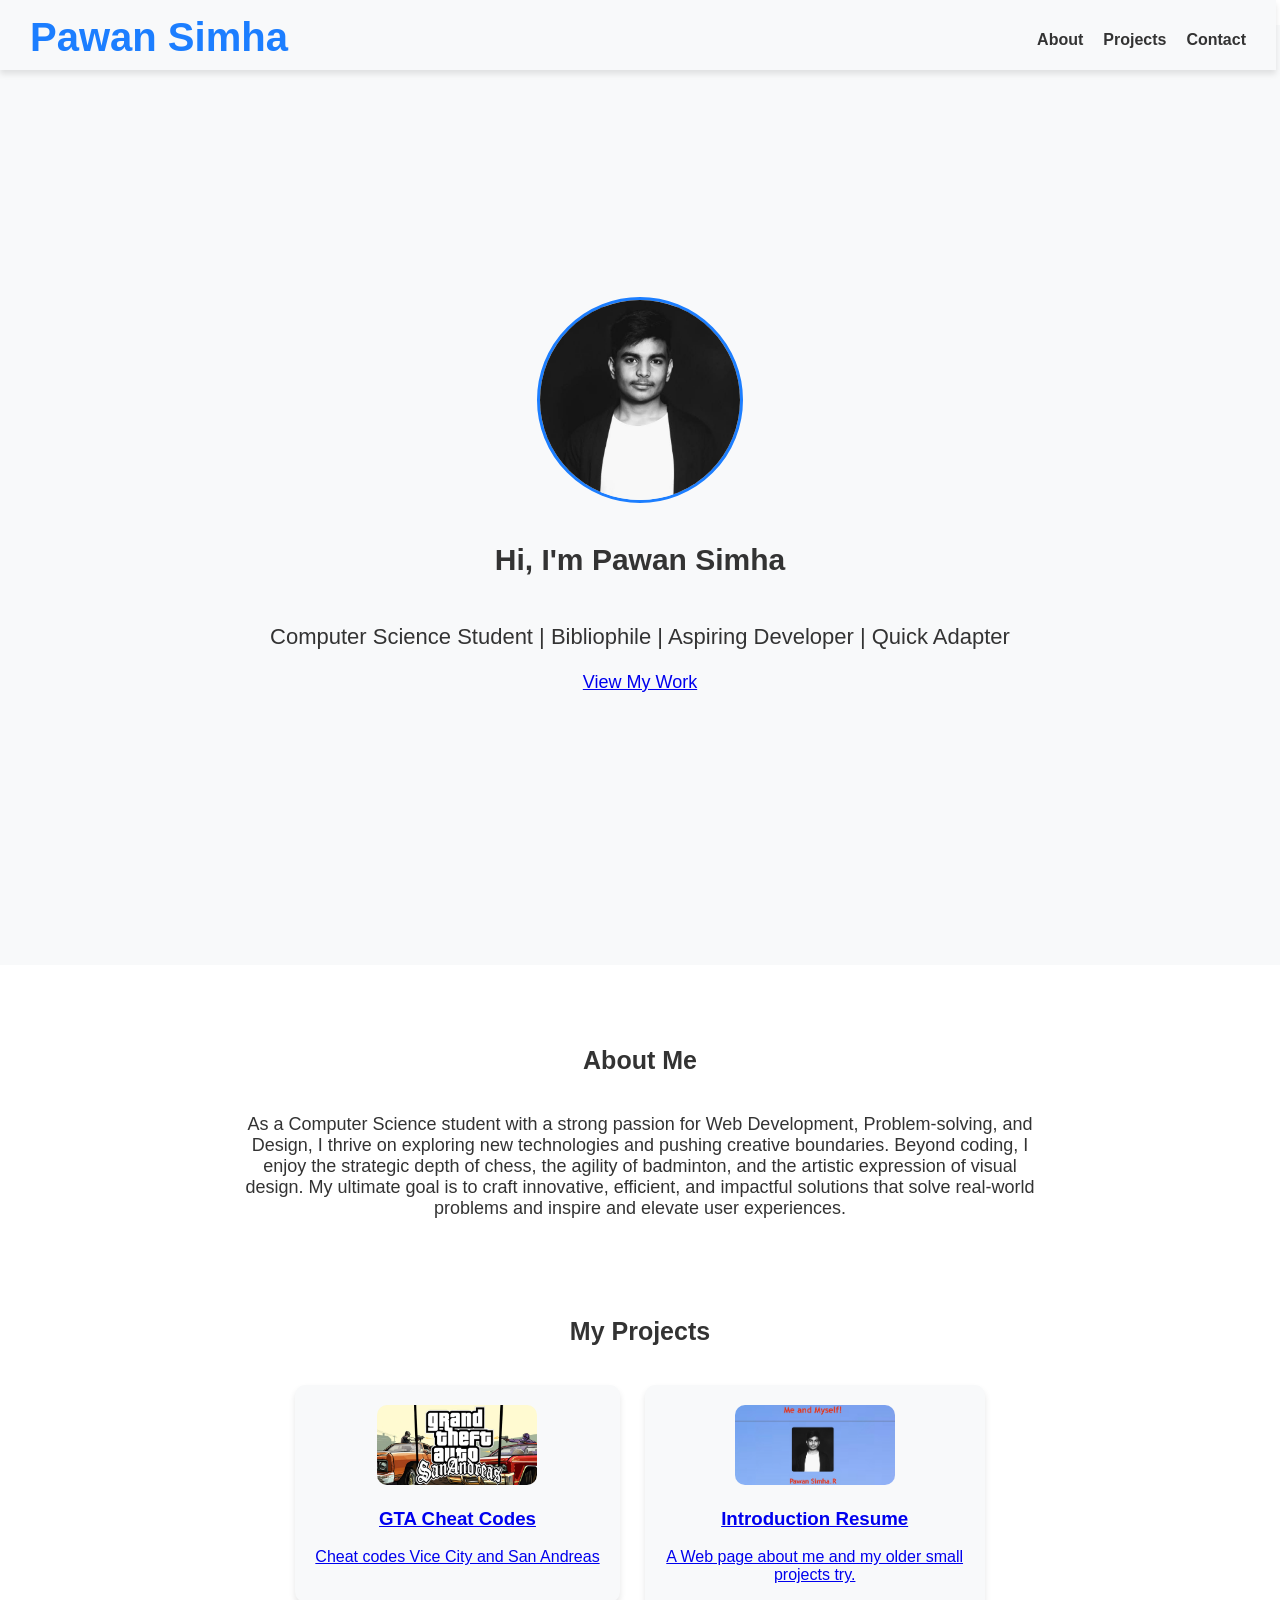
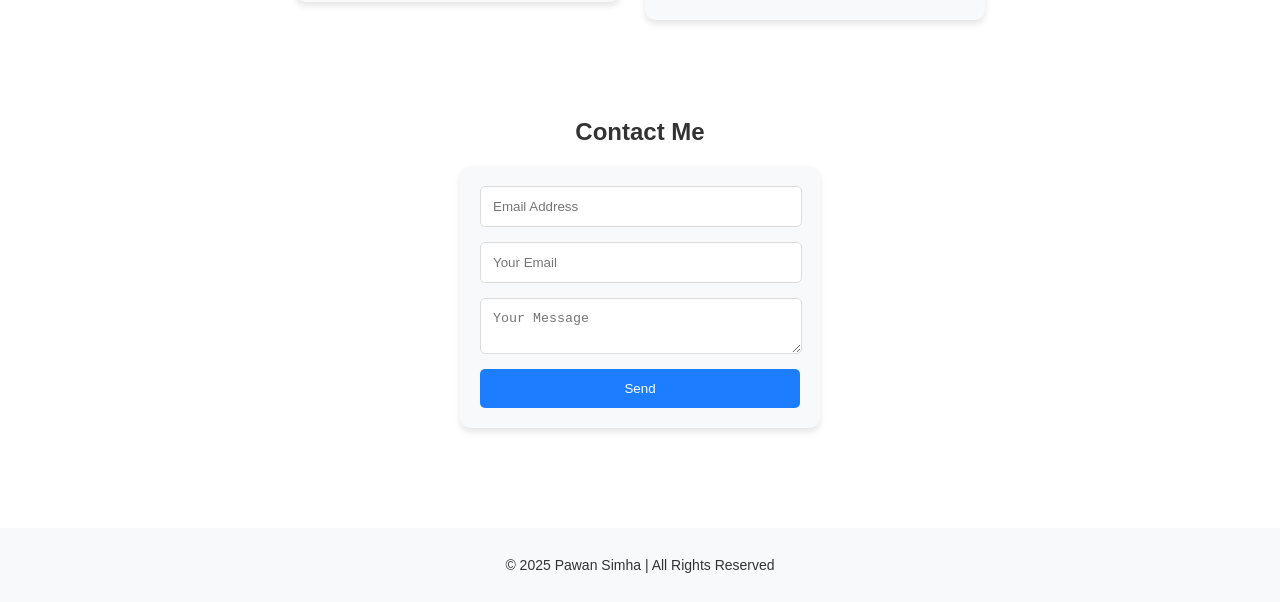
<file: index.html>
<!DOCTYPE html>
<html lang="en">
<head>
    <meta charset="UTF-8">
    <meta name="viewport" content="width=device-width, initial-scale=1.0">
    <title>Pawan Simha - Portfolio</title>
    <link rel="stylesheet" href="style.css">
    <script defer src="script.js"></script>
</head>
<body>

    <!-- Navigation Bar -->
    <header>
        <h1 style="font-size:40px">Pawan Simha</h1>
        <nav>
            <ul>
                <li><a href="#about">About</a></li>
                <li><a href="#projects">Projects</a></li>
                <li><a href="#contact">Contact</a></li>
            </ul>
        </nav>
    </header>

    <!-- Hero Section with Profile Photo -->
    <section id="hero">
        <img src="images/Pawan Simha.jpg" alt="Pawan Simha" class="profile-pic">
        <h2 style="font-size: 30px;">Hi, I'm <span class="typing-effect"></span></h2>
        <p  style="font-size: 22px;">Computer Science Student | Bibliophile | Aspiring Developer | Quick Adapter</p>
        <a href="#projects" class="btn" style="font-size:large">View My Work</a>
    </section>

    <!-- About Section -->
    <section id="about">
        <h2 style="font-size: 25px;">About Me</h2>
        <div class="about-content">
            <p style="text-align:center; font-size: 18px;">
                As a Computer Science student with a strong passion for Web Development,
                Problem-solving, and Design, I thrive on exploring new technologies and pushing creative boundaries.
                Beyond coding, I enjoy the strategic depth of chess, the agility of badminton,
                and the artistic expression of visual design. My ultimate goal is to craft innovative, efficient,
                and impactful solutions that solve real-world problems and inspire and elevate user experiences.
            </p>
        </div>
    </section>

    <!-- Projects Section -->
    <section id="projects">
        <h2 style="font-size: 25px;">My Projects</h2><br>
        <div class="project-grid">
            <a href="project 1.html">
                <div class="project-card">
                    <img src="images/project1.jpg" alt="Website Image">
                    <h3>GTA Cheat Codes</h3>
                    <p>Cheat codes Vice City and San Andreas</p>
                </div>
            </a>

            <a href="project 2.html">
                <div class="project-card">
                    <img src="images/project2.jpg" alt="Website Image">
                    <h3>Introduction Resume</h3>
                    <p>A Web page about me and my older small projects try.</p>
                </div>
            </a>
        </div>
    </section><br>

    <!-- Contact Section -->
   <!-- Contact Section -->
    <section id="contact">
        <h2>Contact Me</h2>
        <form action="https://formsubmit.co/faadef3fcdbfe54db59ee2c1ff9a7882" method="POST">
           <input type="text" name="name" placeholder="Email Address" required>
            <input type="email" name="email" placeholder="Your Email" required>
            <textarea name="message" placeholder="Your Message" required></textarea>
            <button type="submit">Send</button>
        </form>
    </section>

    <!-- Footer -->
    <footer>
        <p>© 2025 Pawan Simha | All Rights Reserved</p>
    </footer>

</body>
</html>
</file>
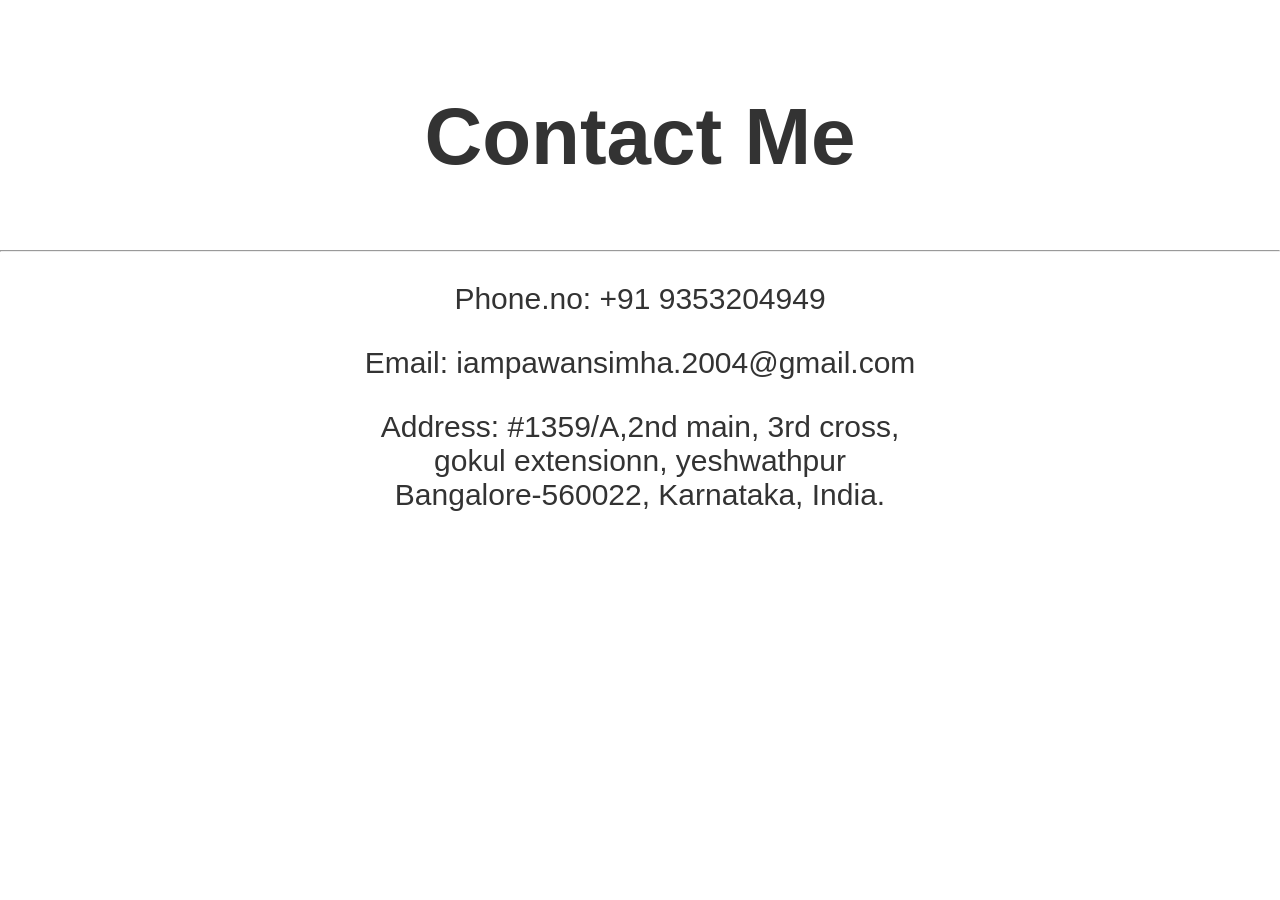
<file: contact.html>
<!DOCTYPE html>
<html>
  <head>
    <title>Contact Me</title>
    <link rel="Stylesheet" href="style.css"/>
    <style>p{
              font-size:30px;
            }
    </style>
  </head>
  <body style="text-align:center">
    <h2 style="font-size:80px;">Contact Me</h2>
  <hr/>
    <p>Phone.no: +91 9353204949</p>
    <p><a draggable="true">Email: iampawansimha.2004@gmail.com</p>
    <p>Address: 
    #1359/A,2nd main, 3rd cross,<br/> gokul extensionn, yeshwathpur<br/>
    Bangalore-560022, Karnataka,
    India.<br/></p>
  </body>
</html>
</file>
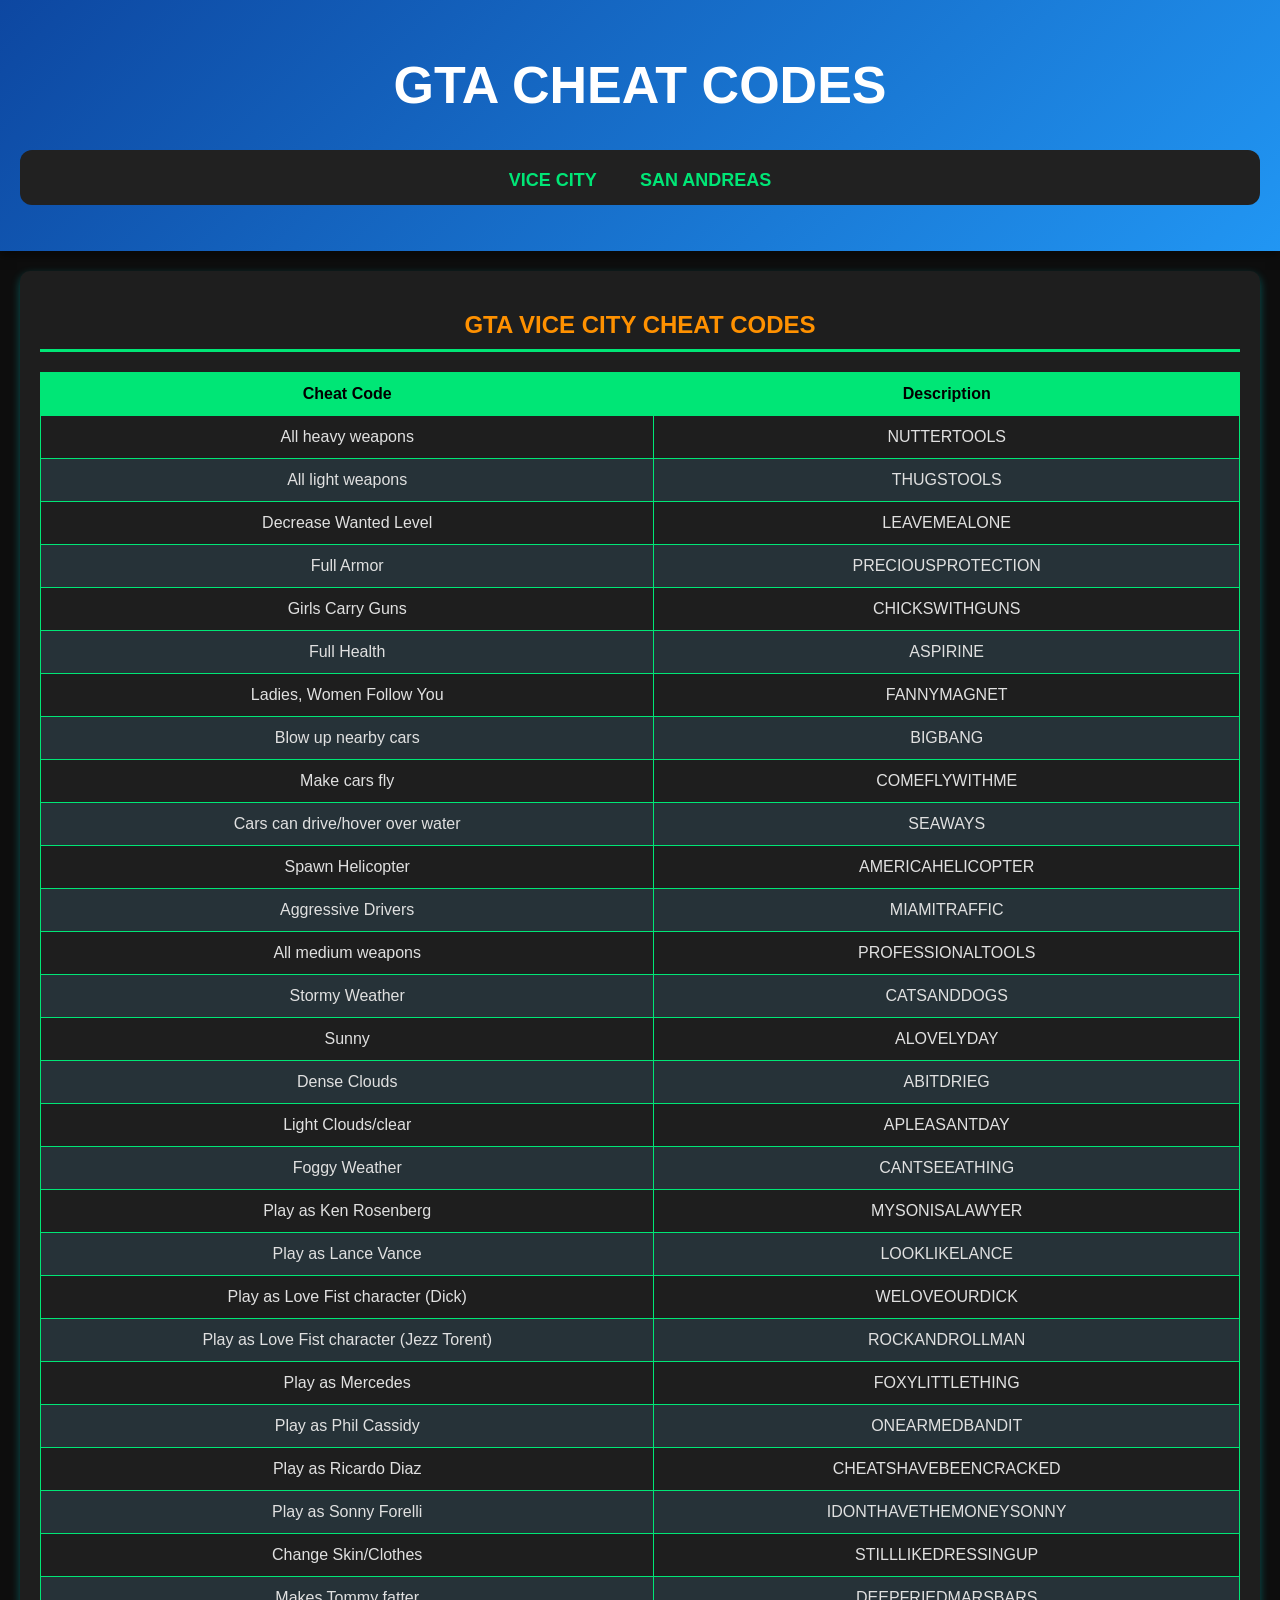
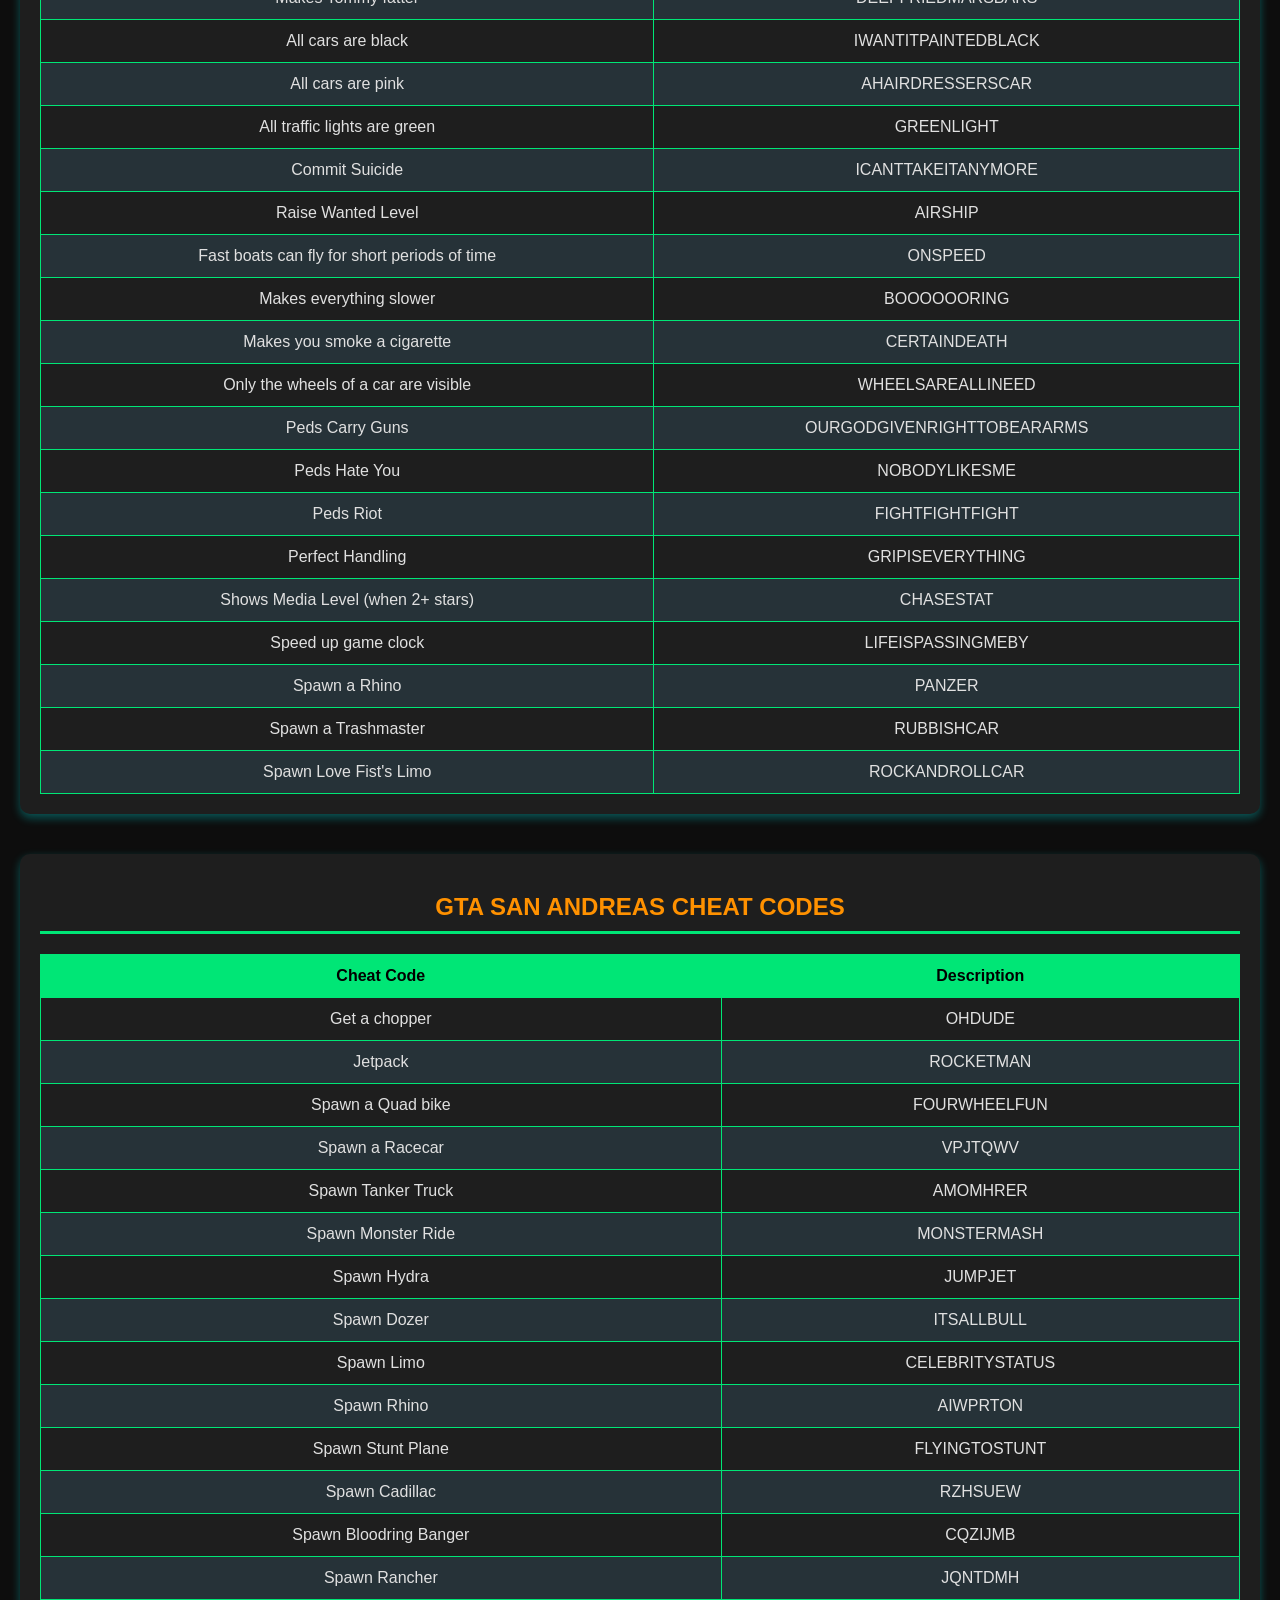
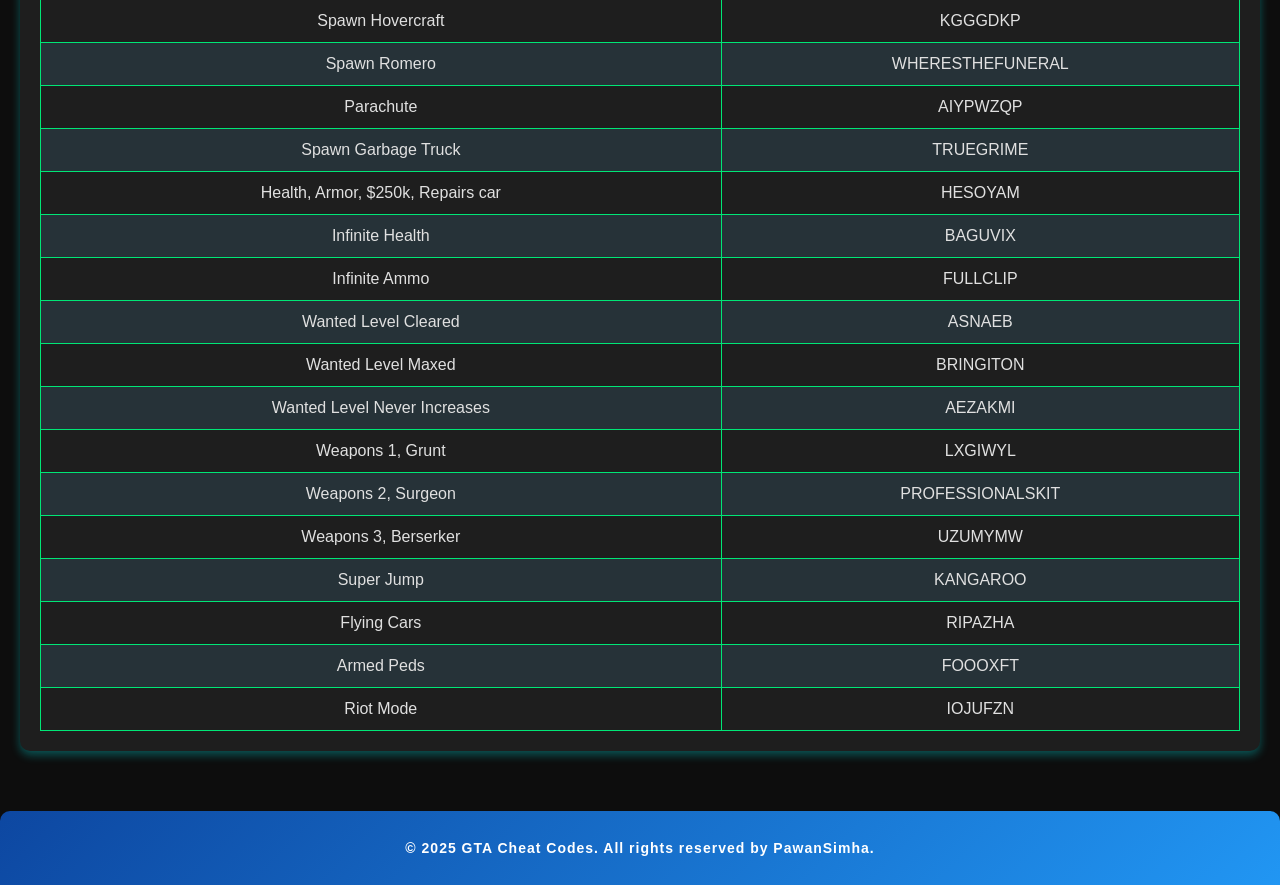
<file: project 1.html>
<!DOCTYPE html>
<html lang="en">
<head>
    <meta charset="UTF-8">
    <meta name="viewport" content="width=device-width, initial-scale=1.0">
    <title>GTA Cheat Codes</title>
    <link rel="stylesheet" href="project 1.css">
</head>
<body>
    <header>
        <h1>GTA Cheat Codes</h1>
        <nav>
            <ul>
                <li><a href="#vice-city">Vice City</a></li>
                <li><a href="#san-andreas">San Andreas</a></li>
            </ul>
        </nav>
    </header>
    <main>
        <section id="vice-city">
            <h2>GTA Vice City Cheat Codes</h2>
            <table>
                <thead>
                    <tr>
                        <th>Cheat Code</th>
                        <th>Description</th>
                    </tr>
                </thead>
                <tbody>
                    <tr><td>All heavy weapons</td><td>NUTTERTOOLS</td></tr>
                    <tr><td>All light weapons</td><td>THUGSTOOLS</td></tr>
                    <tr><td>Decrease Wanted Level</td><td>LEAVEMEALONE</td></tr>
                    <tr><td>Full Armor</td><td>PRECIOUSPROTECTION</td></tr>
                    <tr><td>Girls Carry Guns</td><td>CHICKSWITHGUNS</td></tr>
                    <tr><td>Full Health</td><td>ASPIRINE</td></tr>
                    <tr><td>Ladies, Women Follow You</td><td>FANNYMAGNET</td></tr>
                    <tr><td>Blow up nearby cars</td><td>BIGBANG</td></tr>
                    <tr><td>Make cars fly</td><td>COMEFLYWITHME</td></tr>
                    <tr><td>Cars can drive/hover over water</td><td>SEAWAYS</td></tr>
                    <tr><td>Spawn Helicopter</td><td>AMERICAHELICOPTER</td></tr>
                    <tr><td>Aggressive Drivers</td><td>MIAMITRAFFIC</td></tr>
                    <tr><td>All medium weapons</td><td>PROFESSIONALTOOLS</td></tr>
                    <tr><td>Stormy Weather</td><td>CATSANDDOGS</td></tr>
                    <tr><td>Sunny</td><td>ALOVELYDAY</td></tr>
                    <tr><td>Dense Clouds</td><td>ABITDRIEG</td></tr>
                    <tr><td>Light Clouds/clear</td><td>APLEASANTDAY</td></tr>
                    <tr><td>Foggy Weather</td><td>CANTSEEATHING</td></tr>
                    <tr><td>Play as Ken Rosenberg</td><td>MYSONISALAWYER</td></tr>
                    <tr><td>Play as Lance Vance</td><td>LOOKLIKELANCE</td></tr>
                    <tr><td>Play as Love Fist character (Dick)</td><td>WELOVEOURDICK</td></tr>
                    <tr><td>Play as Love Fist character (Jezz Torent)</td><td>ROCKANDROLLMAN</td></tr>
                    <tr><td>Play as Mercedes</td><td>FOXYLITTLETHING</td></tr>
                    <tr><td>Play as Phil Cassidy</td><td>ONEARMEDBANDIT</td></tr>
                    <tr><td>Play as Ricardo Diaz</td><td>CHEATSHAVEBEENCRACKED</td></tr>
                    <tr><td>Play as Sonny Forelli</td><td>IDONTHAVETHEMONEYSONNY</td></tr>
                    <tr><td>Change Skin/Clothes</td><td>STILLLIKEDRESSINGUP</td></tr>
                    <tr><td>Makes Tommy fatter</td><td>DEEPFRIEDMARSBARS</td></tr>
                    <tr><td>All cars are black</td><td>IWANTITPAINTEDBLACK</td></tr>
                    <tr><td>All cars are pink</td><td>AHAIRDRESSERSCAR</td></tr>
                    <tr><td>All traffic lights are green</td><td>GREENLIGHT</td></tr>
                    <tr><td>Commit Suicide</td><td>ICANTTAKEITANYMORE</td></tr>
                    <tr><td>Raise Wanted Level</td><td>AIRSHIP</td></tr>
                    <tr><td>Fast boats can fly for short periods of time</td><td>ONSPEED</td></tr>
                    <tr><td>Makes everything slower</td><td>BOOOOOORING</td></tr>
                    <tr><td>Makes you smoke a cigarette</td><td>CERTAINDEATH</td></tr>
                    <tr><td>Only the wheels of a car are visible</td><td>WHEELSAREALLINEED</td></tr>
                    <tr><td>Peds Carry Guns</td><td>OURGODGIVENRIGHTTOBEARARMS</td></tr>
                    <tr><td>Peds Hate You</td><td>NOBODYLIKESME</td></tr>
                    <tr><td>Peds Riot</td><td>FIGHTFIGHTFIGHT</td></tr>
                    <tr><td>Perfect Handling</td><td>GRIPISEVERYTHING</td></tr>
                    <tr><td>Shows Media Level (when 2+ stars)</td><td>CHASESTAT</td></tr>
                    <tr><td>Speed up game clock</td><td>LIFEISPASSINGMEBY</td></tr>
                    <tr><td>Spawn a Rhino</td><td>PANZER</td></tr>
                    <tr><td>Spawn a Trashmaster</td><td>RUBBISHCAR</td></tr>
                    <tr><td>Spawn Love Fist's Limo</td><td>ROCKANDROLLCAR</td></tr>
                </tbody>
            </table>
        </section>
        <section id="san-andreas">
            <h2>GTA San Andreas Cheat Codes</h2>
            <table>
                <thead>
                    <tr>
                        <th>Cheat Code</th>
                        <th>Description</th>
                    </tr>
                </thead>
                <tbody>
                    <tr><td>Get a chopper</td><td>OHDUDE</td></tr>
                    <tr><td>Jetpack</td><td>ROCKETMAN</td></tr>
                    <tr><td>Spawn a Quad bike</td><td>FOURWHEELFUN</td></tr>
                    <tr><td>Spawn a Racecar</td><td>VPJTQWV</td></tr>
                    <tr><td>Spawn Tanker Truck</td><td>AMOMHRER</td></tr>
                    <tr><td>Spawn Monster Ride</td><td>MONSTERMASH</td></tr>
                    <tr><td>Spawn Hydra</td><td>JUMPJET</td></tr>
                    <tr><td>Spawn Dozer</td><td>ITSALLBULL</td></tr>
                    <tr><td>Spawn Limo</td><td>CELEBRITYSTATUS</td></tr>
                    <tr><td>Spawn Rhino</td><td>AIWPRTON</td></tr>
                    <tr><td>Spawn Stunt Plane</td><td>FLYINGTOSTUNT</td></tr>
                    <tr><td>Spawn Cadillac</td><td>RZHSUEW</td></tr>
                    <tr><td>Spawn Bloodring Banger</td><td>CQZIJMB</td></tr>
                    <tr><td>Spawn Rancher</td><td>JQNTDMH</td></tr>
                    <tr><td>Spawn Hovercraft</td><td>KGGGDKP</td></tr>
                    <tr><td>Spawn Romero</td><td>WHERESTHEFUNERAL</td></tr>
                    <tr><td>Parachute</td><td>AIYPWZQP</td></tr>
                    <tr><td>Spawn Garbage Truck</td><td>TRUEGRIME</td></tr>
                    <tr><td>Health, Armor, $250k, Repairs car</td><td>HESOYAM</td></tr>
                    <tr><td>Infinite Health</td><td>BAGUVIX</td></tr>
                    <tr><td>Infinite Ammo</td><td>FULLCLIP</td></tr>
                    <tr><td>Wanted Level Cleared</td><td>ASNAEB</td></tr>
                    <tr><td>Wanted Level Maxed</td><td>BRINGITON</td></tr>
                    <tr><td>Wanted Level Never Increases</td><td>AEZAKMI</td></tr>
                    <tr><td>Weapons 1, Grunt</td><td>LXGIWYL</td></tr>
                    <tr><td>Weapons 2, Surgeon</td><td>PROFESSIONALSKIT</td></tr>
                    <tr><td>Weapons 3, Berserker</td><td>UZUMYMW</td></tr>
                    <tr><td>Super Jump</td><td>KANGAROO</td></tr>
                    <tr><td>Flying Cars</td><td>RIPAZHA</td></tr>
                    <tr><td>Armed Peds</td><td>FOOOXFT</td></tr>
                    <tr><td>Riot Mode</td><td>IOJUFZN</td></tr>
                </tbody>
            </table>
        </section>
    </main>
    <footer>
        <p>&copy; 2025 GTA Cheat Codes. All rights reserved by PawanSimha.</p>
    </footer>
</body>
</html>
</file>
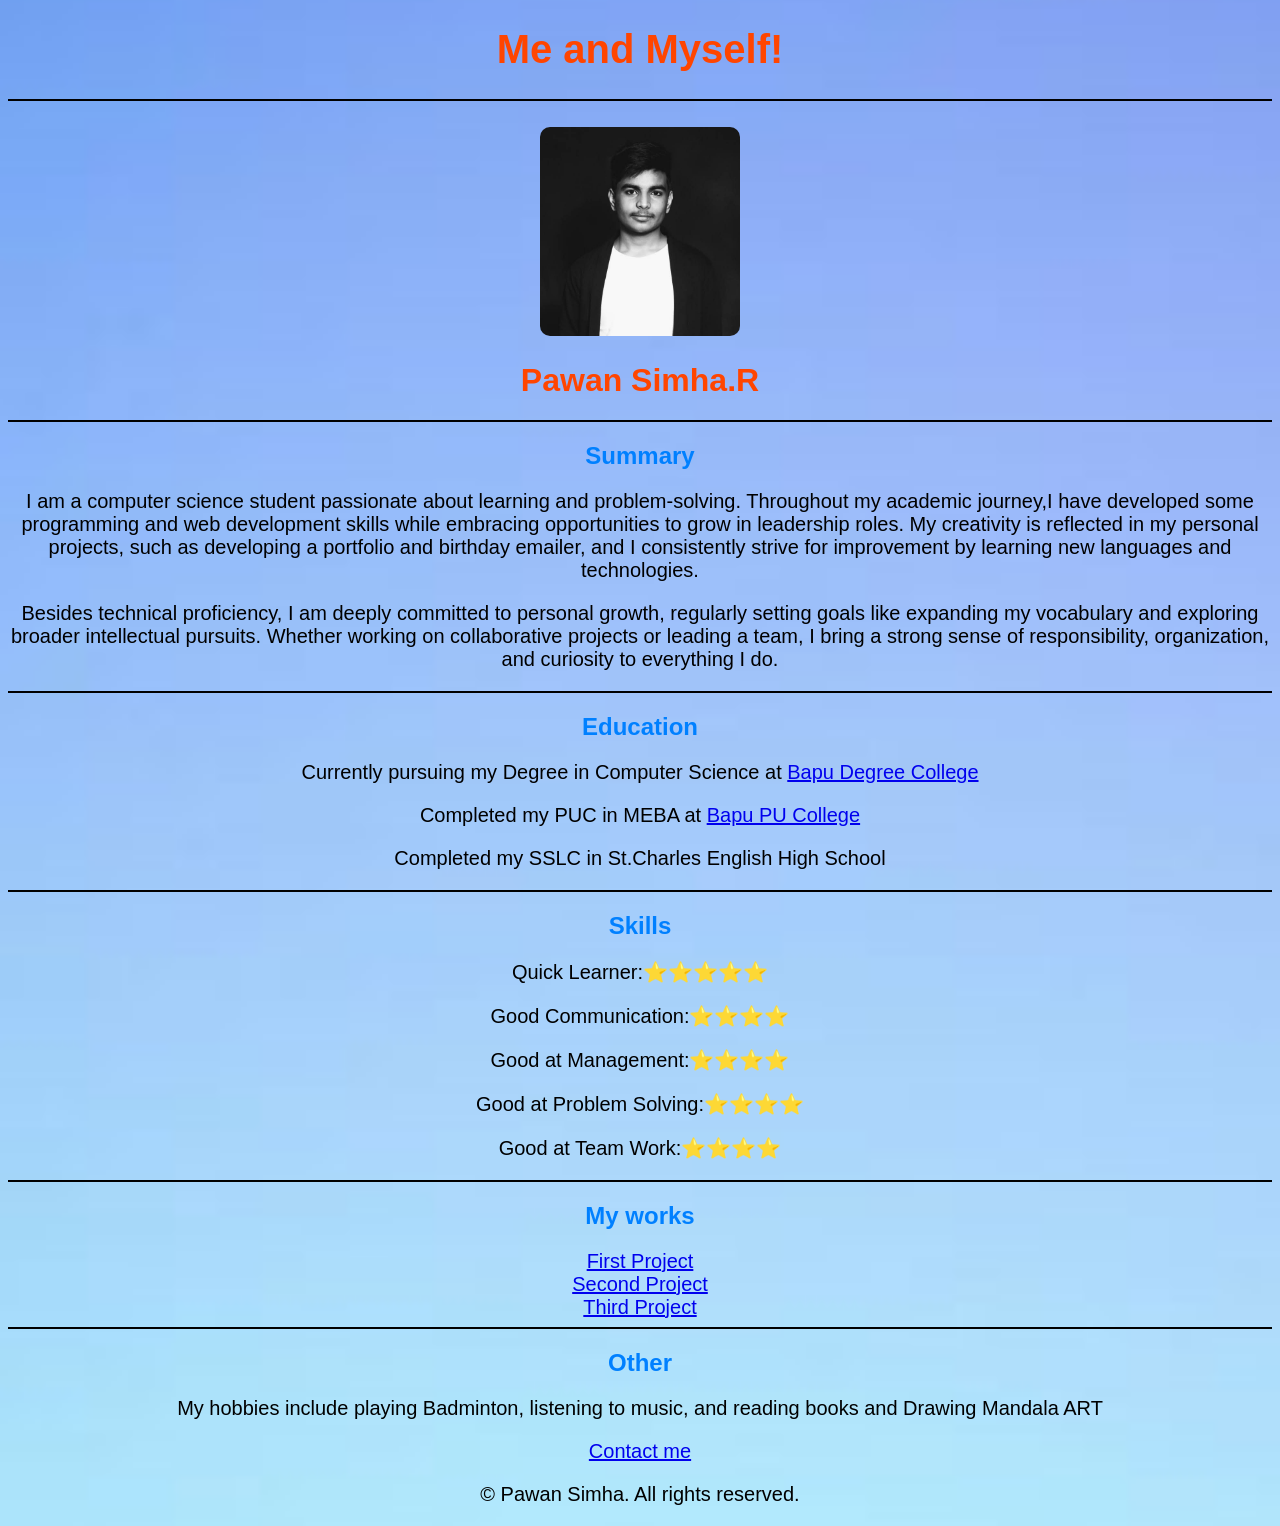
<file: project 2.html>
<!DOCTYPE html>
<html>
    </head>
        <meta charset ="UTF-8">
        <title>PAWAN SIMHA</title>
        <link rel="stylesheet" href="./project 2.css"/>
    </head>
    <body style="text-align: center">
        <h1 style="font-size:40px";>Me and Myself!</h1>
        <hr/><br>
        <img src="./images/Pawan Simha.jpg">
        <h1>Pawan Simha.R</h1><hr/>
        <h2>Summary</h2>
        <p>I am a computer science student passionate about learning and problem-solving. Throughout my academic journey,I have developed some programming and web development skills while embracing opportunities to grow in leadership roles. My creativity is reflected in my personal projects,
        such as developing a portfolio and birthday emailer, and I consistently strive for improvement by learning new languages and technologies.</p>    
        <p> Besides technical proficiency, I am deeply committed to personal growth, regularly setting goals like expanding my vocabulary and exploring broader intellectual pursuits. Whether working on collaborative projects or leading a team, I bring a strong sense of responsibility, organization, and curiosity to everything I do.</p>
        <hr/>
        <h2>Education</h2>
        <p>Currently pursuing my Degree in Computer Science at <a href="https://www.bapudegreecollege.com/">Bapu Degree College</a>
        </p>
        <p>Completed my PUC in MEBA at <a href="https://www.bapupucollege.com/">Bapu PU College</a></p>
        <p>Completed my SSLC in St.Charles English High School</p>
        <hr/>
        <h2>Skills</h2>
        
        <p>Quick Learner:⭐⭐⭐⭐⭐</p>
        <p>Good Communication:⭐⭐⭐⭐</p>
        <p>Good at Management:⭐⭐⭐⭐</p>
        <p>Good at Problem Solving:⭐⭐⭐⭐</p>
        <p>Good at Team Work:⭐⭐⭐⭐</p>
    
        <hr/>
        <h2>My works</h2>
        <a href="./project-2.1.html">First Project</a><br>
        <a href="./project-2.2.html">Second Project</a><br>
        <a href="./project-2.3.html">Third Project</a>
        <hr/>
        <h2>Other</h2>
        <p>My hobbies include playing Badminton, listening to music, and reading books and Drawing Mandala ART</p>    
        <a href="./contact.html">Contact me</a>
        <P>© Pawan Simha. All rights reserved.</P>
    </body>
</html>
</file>
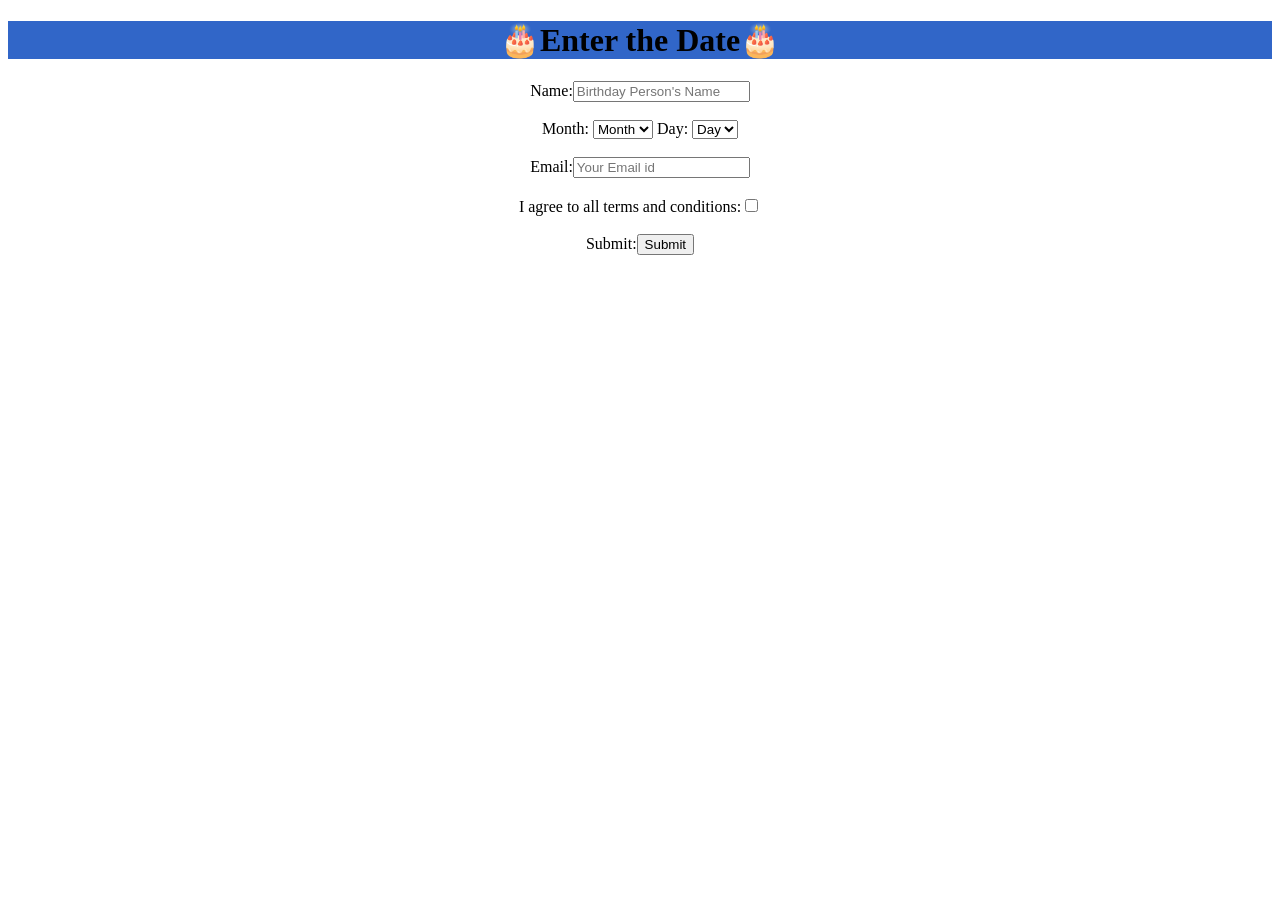
<file: project 3.html>
<!DOCTYPE html>
<html>
    <head>
        <title>
            Birthday Remainder
        </title>
    </head>
    <body>
        <h1 style="text-align:center;background-color:rgb(49, 102, 200);">🎂Enter the Date🎂</h1>
		<form style="text-align:center" action="./thankyou.html" method="post">
			Name:<input type="text" name="fname" placeholder="Birthday Person's Name" required><br><br>
			<label for="">Month:</label>
			<select id="birthday" name="month">
				<option>Month</option>
				<option>Jan</option>
				<option>Feb</option>
				<option>Mar</option>
				<option>April</option>
				<option>May</option>
				<option>June</option>
				<option>July</option>
				<option>Aug</option>
				<option>Sept</option>
				<option>Nov</option>
				<option>Dec</option>
			</select>
			<label for="">Day:</label>
			<select id="birthday" name="day">
				<option>Day</option>
				<option>1</option>
				<option>2</option>
				<option>3</option>
				<option>4</option>
				<option>5</option>
				<option>6</option>
				<option>7</option>
				<option>8</option>
				<option>9</option>
				<option>10</option>
				<option>11</option>
				<option>12</option>
				<option>13</option>
				<option>14</option>
				<option>15</option>
				<option>16</option>
				<option>17</option>
				<option>18</option>
				<option>19</option>
				<option>20</option>
				<option>21</option>
				<option>22</option>
				<option>23</option>
				<option>24</option>
				<option>25</option>
				<option>26</option>
				<option>27</option>
				<option>28</option>
				<option>29</option>
				<option>30</option>
				<option>31</option>
			</select><br><br>
			Email:<input type="email" name="email" placeholder="Your Email id" required><br><br>
			<label>I agree to all terms and conditions:<input type="checkbox"></label><br><br>
			Submit:<input type="submit" name="submit">
		</form>
    </body>
</html>
</file>
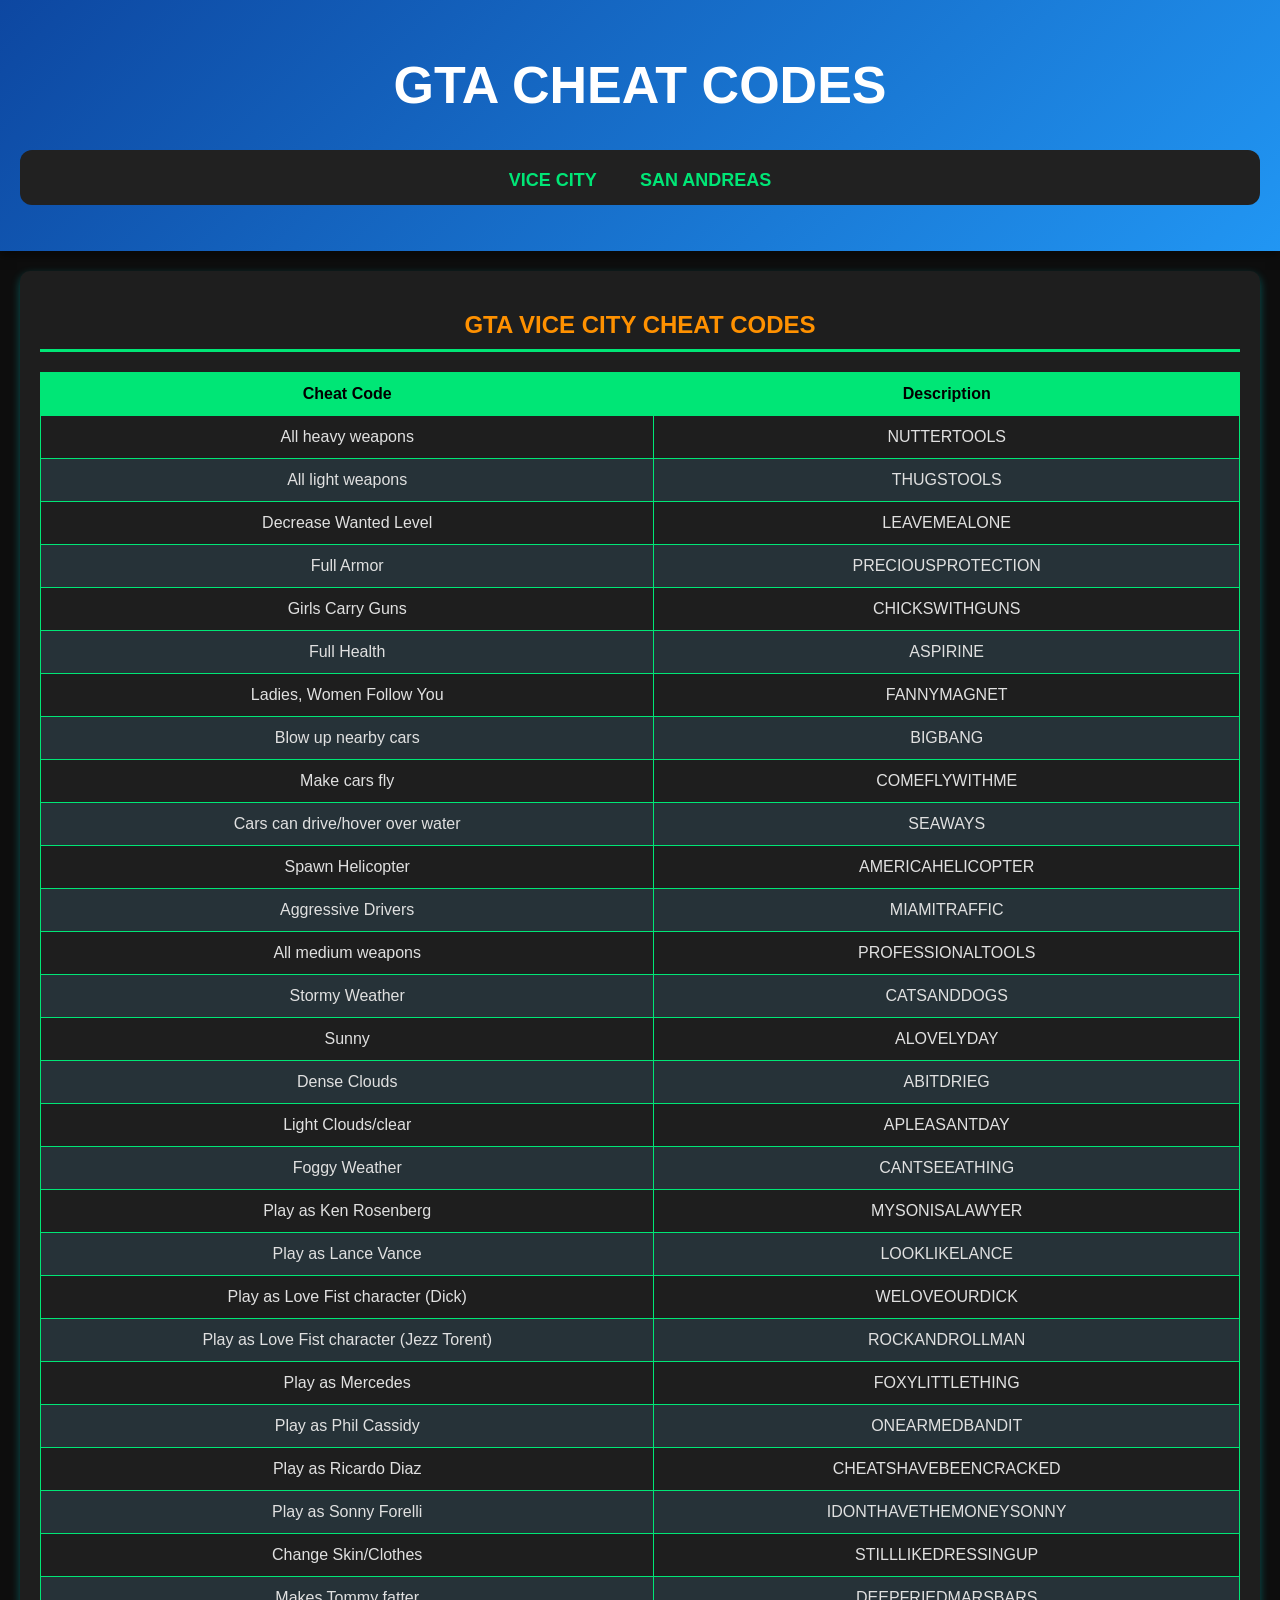
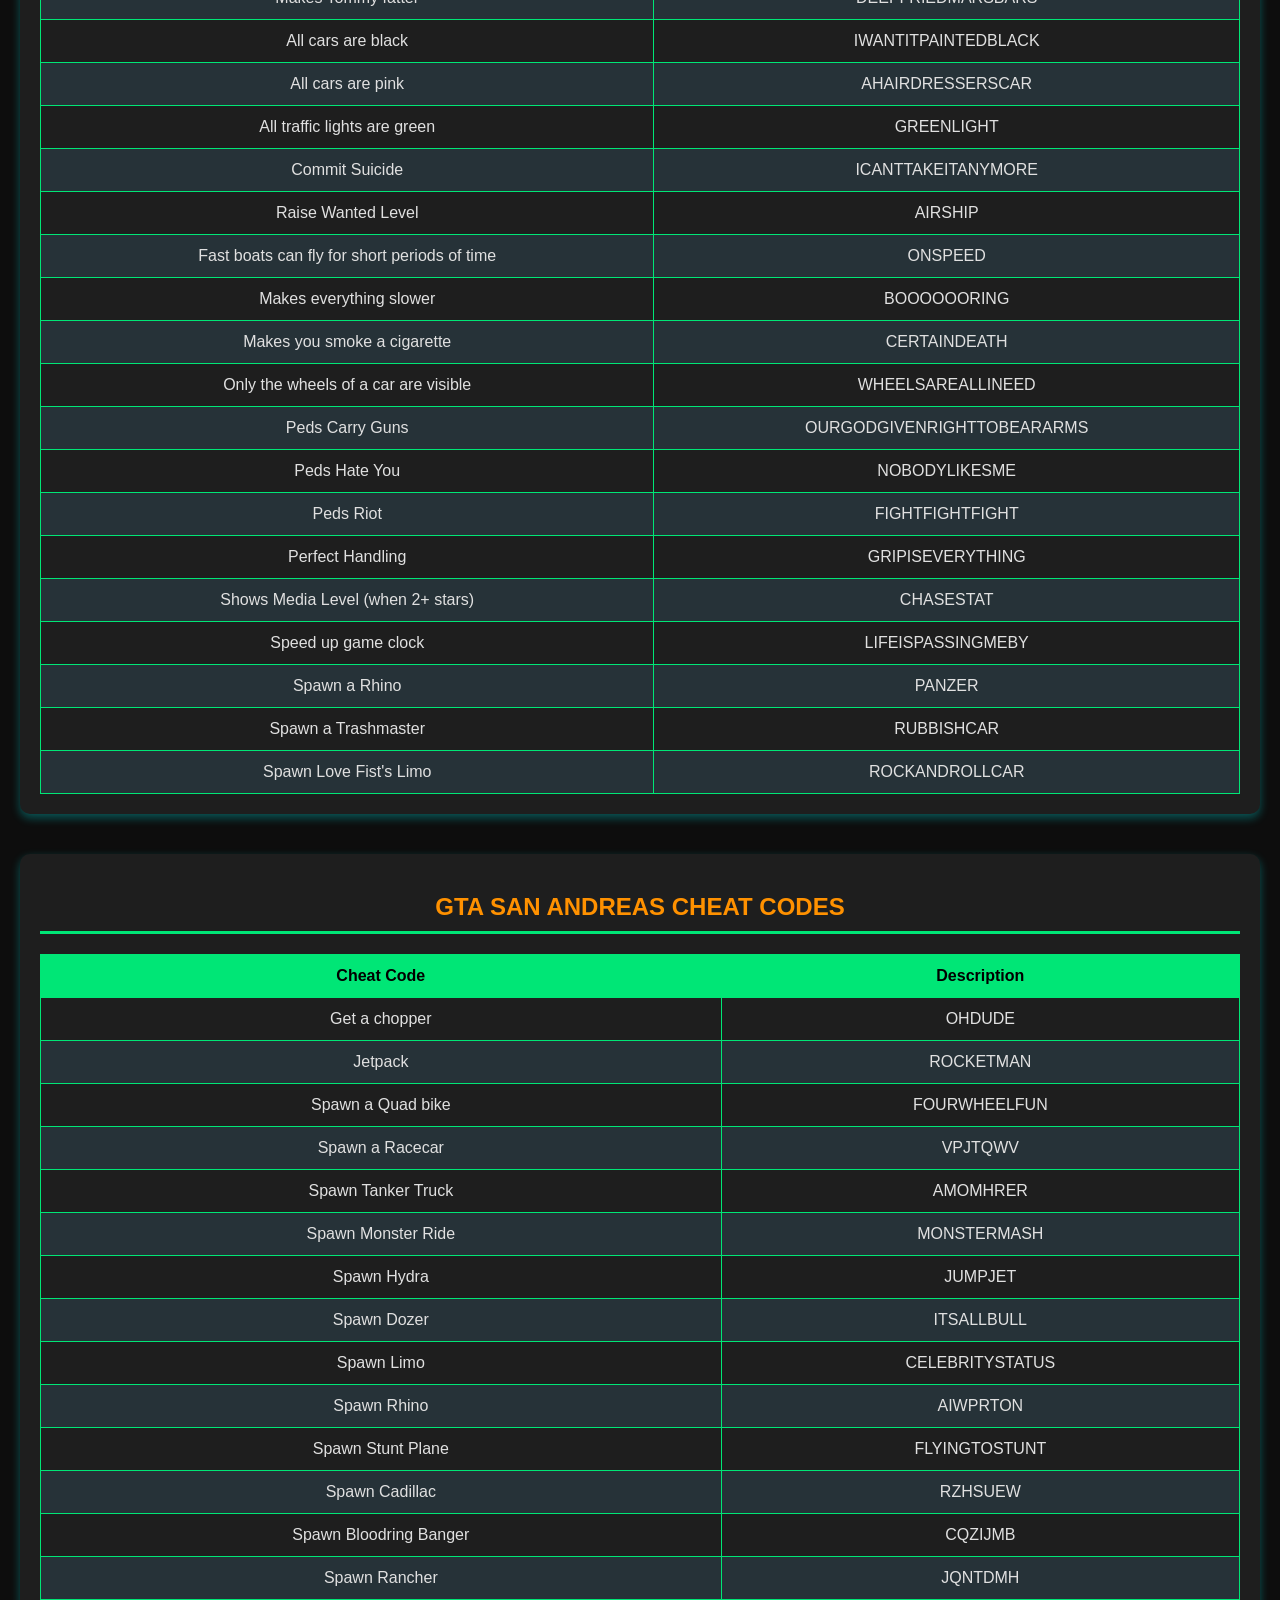
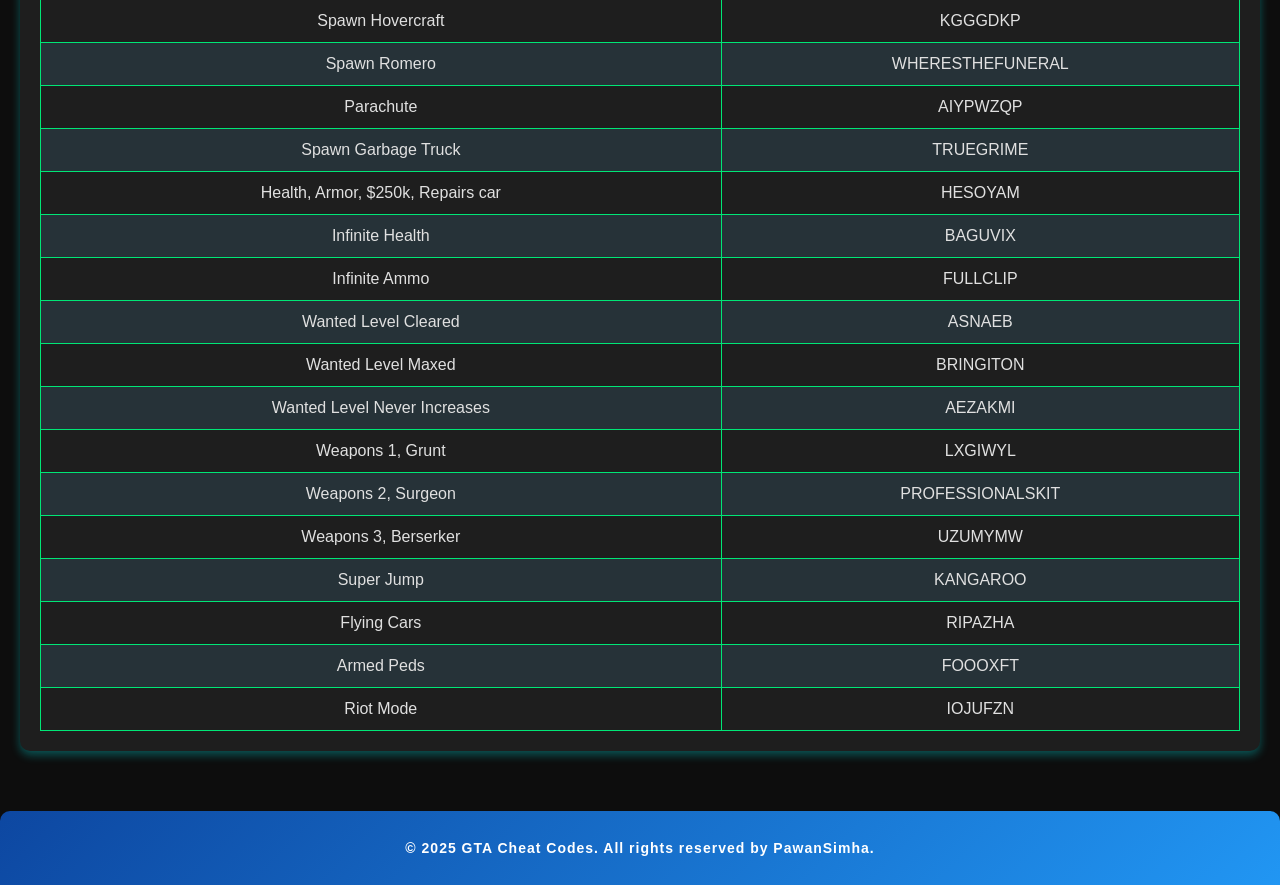
<file: project-1.html>
<!DOCTYPE html>
<html lang="en">
<head>
    <meta charset="UTF-8">
    <meta name="viewport" content="width=device-width, initial-scale=1.0">
    <title>GTA Cheat Codes</title>
    <link rel="stylesheet" href="project-1.css">
</head>
<body>
    <header>
        <h1>GTA Cheat Codes</h1>
        <nav>
            <ul>
                <li><a href="#vice-city">Vice City</a></li>
                <li><a href="#san-andreas">San Andreas</a></li>
            </ul>
        </nav>
    </header>
    <main>
        <section id="vice-city">
            <h2>GTA Vice City Cheat Codes</h2>
            <table>
                <thead>
                    <tr>
                        <th>Cheat Code</th>
                        <th>Description</th>
                    </tr>
                </thead>
                <tbody>
                    <tr><td>All heavy weapons</td><td>NUTTERTOOLS</td></tr>
                    <tr><td>All light weapons</td><td>THUGSTOOLS</td></tr>
                    <tr><td>Decrease Wanted Level</td><td>LEAVEMEALONE</td></tr>
                    <tr><td>Full Armor</td><td>PRECIOUSPROTECTION</td></tr>
                    <tr><td>Girls Carry Guns</td><td>CHICKSWITHGUNS</td></tr>
                    <tr><td>Full Health</td><td>ASPIRINE</td></tr>
                    <tr><td>Ladies, Women Follow You</td><td>FANNYMAGNET</td></tr>
                    <tr><td>Blow up nearby cars</td><td>BIGBANG</td></tr>
                    <tr><td>Make cars fly</td><td>COMEFLYWITHME</td></tr>
                    <tr><td>Cars can drive/hover over water</td><td>SEAWAYS</td></tr>
                    <tr><td>Spawn Helicopter</td><td>AMERICAHELICOPTER</td></tr>
                    <tr><td>Aggressive Drivers</td><td>MIAMITRAFFIC</td></tr>
                    <tr><td>All medium weapons</td><td>PROFESSIONALTOOLS</td></tr>
                    <tr><td>Stormy Weather</td><td>CATSANDDOGS</td></tr>
                    <tr><td>Sunny</td><td>ALOVELYDAY</td></tr>
                    <tr><td>Dense Clouds</td><td>ABITDRIEG</td></tr>
                    <tr><td>Light Clouds/clear</td><td>APLEASANTDAY</td></tr>
                    <tr><td>Foggy Weather</td><td>CANTSEEATHING</td></tr>
                    <tr><td>Play as Ken Rosenberg</td><td>MYSONISALAWYER</td></tr>
                    <tr><td>Play as Lance Vance</td><td>LOOKLIKELANCE</td></tr>
                    <tr><td>Play as Love Fist character (Dick)</td><td>WELOVEOURDICK</td></tr>
                    <tr><td>Play as Love Fist character (Jezz Torent)</td><td>ROCKANDROLLMAN</td></tr>
                    <tr><td>Play as Mercedes</td><td>FOXYLITTLETHING</td></tr>
                    <tr><td>Play as Phil Cassidy</td><td>ONEARMEDBANDIT</td></tr>
                    <tr><td>Play as Ricardo Diaz</td><td>CHEATSHAVEBEENCRACKED</td></tr>
                    <tr><td>Play as Sonny Forelli</td><td>IDONTHAVETHEMONEYSONNY</td></tr>
                    <tr><td>Change Skin/Clothes</td><td>STILLLIKEDRESSINGUP</td></tr>
                    <tr><td>Makes Tommy fatter</td><td>DEEPFRIEDMARSBARS</td></tr>
                    <tr><td>All cars are black</td><td>IWANTITPAINTEDBLACK</td></tr>
                    <tr><td>All cars are pink</td><td>AHAIRDRESSERSCAR</td></tr>
                    <tr><td>All traffic lights are green</td><td>GREENLIGHT</td></tr>
                    <tr><td>Commit Suicide</td><td>ICANTTAKEITANYMORE</td></tr>
                    <tr><td>Raise Wanted Level</td><td>AIRSHIP</td></tr>
                    <tr><td>Fast boats can fly for short periods of time</td><td>ONSPEED</td></tr>
                    <tr><td>Makes everything slower</td><td>BOOOOOORING</td></tr>
                    <tr><td>Makes you smoke a cigarette</td><td>CERTAINDEATH</td></tr>
                    <tr><td>Only the wheels of a car are visible</td><td>WHEELSAREALLINEED</td></tr>
                    <tr><td>Peds Carry Guns</td><td>OURGODGIVENRIGHTTOBEARARMS</td></tr>
                    <tr><td>Peds Hate You</td><td>NOBODYLIKESME</td></tr>
                    <tr><td>Peds Riot</td><td>FIGHTFIGHTFIGHT</td></tr>
                    <tr><td>Perfect Handling</td><td>GRIPISEVERYTHING</td></tr>
                    <tr><td>Shows Media Level (when 2+ stars)</td><td>CHASESTAT</td></tr>
                    <tr><td>Speed up game clock</td><td>LIFEISPASSINGMEBY</td></tr>
                    <tr><td>Spawn a Rhino</td><td>PANZER</td></tr>
                    <tr><td>Spawn a Trashmaster</td><td>RUBBISHCAR</td></tr>
                    <tr><td>Spawn Love Fist's Limo</td><td>ROCKANDROLLCAR</td></tr>
                </tbody>
            </table>
        </section>
        <section id="san-andreas">
            <h2>GTA San Andreas Cheat Codes</h2>
            <table>
                <thead>
                    <tr>
                        <th>Cheat Code</th>
                        <th>Description</th>
                    </tr>
                </thead>
                <tbody>
                    <tr><td>Get a chopper</td><td>OHDUDE</td></tr>
                    <tr><td>Jetpack</td><td>ROCKETMAN</td></tr>
                    <tr><td>Spawn a Quad bike</td><td>FOURWHEELFUN</td></tr>
                    <tr><td>Spawn a Racecar</td><td>VPJTQWV</td></tr>
                    <tr><td>Spawn Tanker Truck</td><td>AMOMHRER</td></tr>
                    <tr><td>Spawn Monster Ride</td><td>MONSTERMASH</td></tr>
                    <tr><td>Spawn Hydra</td><td>JUMPJET</td></tr>
                    <tr><td>Spawn Dozer</td><td>ITSALLBULL</td></tr>
                    <tr><td>Spawn Limo</td><td>CELEBRITYSTATUS</td></tr>
                    <tr><td>Spawn Rhino</td><td>AIWPRTON</td></tr>
                    <tr><td>Spawn Stunt Plane</td><td>FLYINGTOSTUNT</td></tr>
                    <tr><td>Spawn Cadillac</td><td>RZHSUEW</td></tr>
                    <tr><td>Spawn Bloodring Banger</td><td>CQZIJMB</td></tr>
                    <tr><td>Spawn Rancher</td><td>JQNTDMH</td></tr>
                    <tr><td>Spawn Hovercraft</td><td>KGGGDKP</td></tr>
                    <tr><td>Spawn Romero</td><td>WHERESTHEFUNERAL</td></tr>
                    <tr><td>Parachute</td><td>AIYPWZQP</td></tr>
                    <tr><td>Spawn Garbage Truck</td><td>TRUEGRIME</td></tr>
                    <tr><td>Health, Armor, $250k, Repairs car</td><td>HESOYAM</td></tr>
                    <tr><td>Infinite Health</td><td>BAGUVIX</td></tr>
                    <tr><td>Infinite Ammo</td><td>FULLCLIP</td></tr>
                    <tr><td>Wanted Level Cleared</td><td>ASNAEB</td></tr>
                    <tr><td>Wanted Level Maxed</td><td>BRINGITON</td></tr>
                    <tr><td>Wanted Level Never Increases</td><td>AEZAKMI</td></tr>
                    <tr><td>Weapons 1, Grunt</td><td>LXGIWYL</td></tr>
                    <tr><td>Weapons 2, Surgeon</td><td>PROFESSIONALSKIT</td></tr>
                    <tr><td>Weapons 3, Berserker</td><td>UZUMYMW</td></tr>
                    <tr><td>Super Jump</td><td>KANGAROO</td></tr>
                    <tr><td>Flying Cars</td><td>RIPAZHA</td></tr>
                    <tr><td>Armed Peds</td><td>FOOOXFT</td></tr>
                    <tr><td>Riot Mode</td><td>IOJUFZN</td></tr>
                </tbody>
            </table>
        </section>
    </main>
    <footer>
        <p>&copy; 2025 GTA Cheat Codes. All rights reserved by PawanSimha.</p>
    </footer>
</body>
</html>
</file>
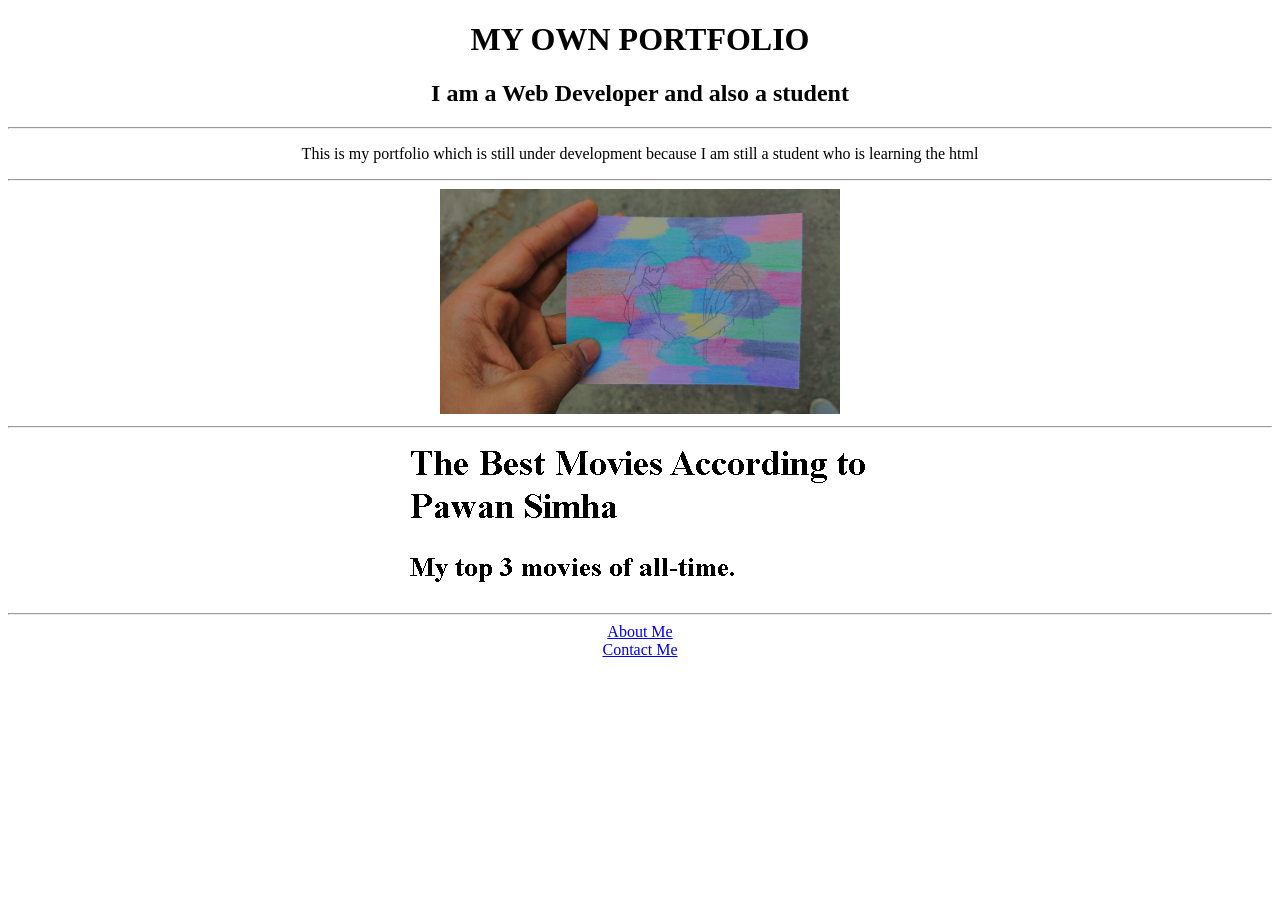
<file: project-2.1.html>
<!DOCTYPE html>
<html lang="en">
   <head>
       <meta charset="UTF-8">
       <title>Pawan Simha</title>
   </head>
   <body style=" text-align: center">
       
           <h1>MY OWN PORTFOLIO</h1>
           <h2>I am a Web Developer and also a student</h2>
           <hr/>
           <P>This is my portfolio which is still under development because I am still a student who is learning the html</P>
           <hr/>
           <a href="./public/birthday-invite.html"><img src="./images/temp.jpg" width="400"></a>
           <hr/>
           <a href="./public/movie-ranking.html"><img src="./images/top 3.png"></a>
           <hr/>
           <a href="./public/about.html">About Me</a><br>
           <a href="./public/contact.html">Contact Me</a>
       
   </body>
</html>
</file>
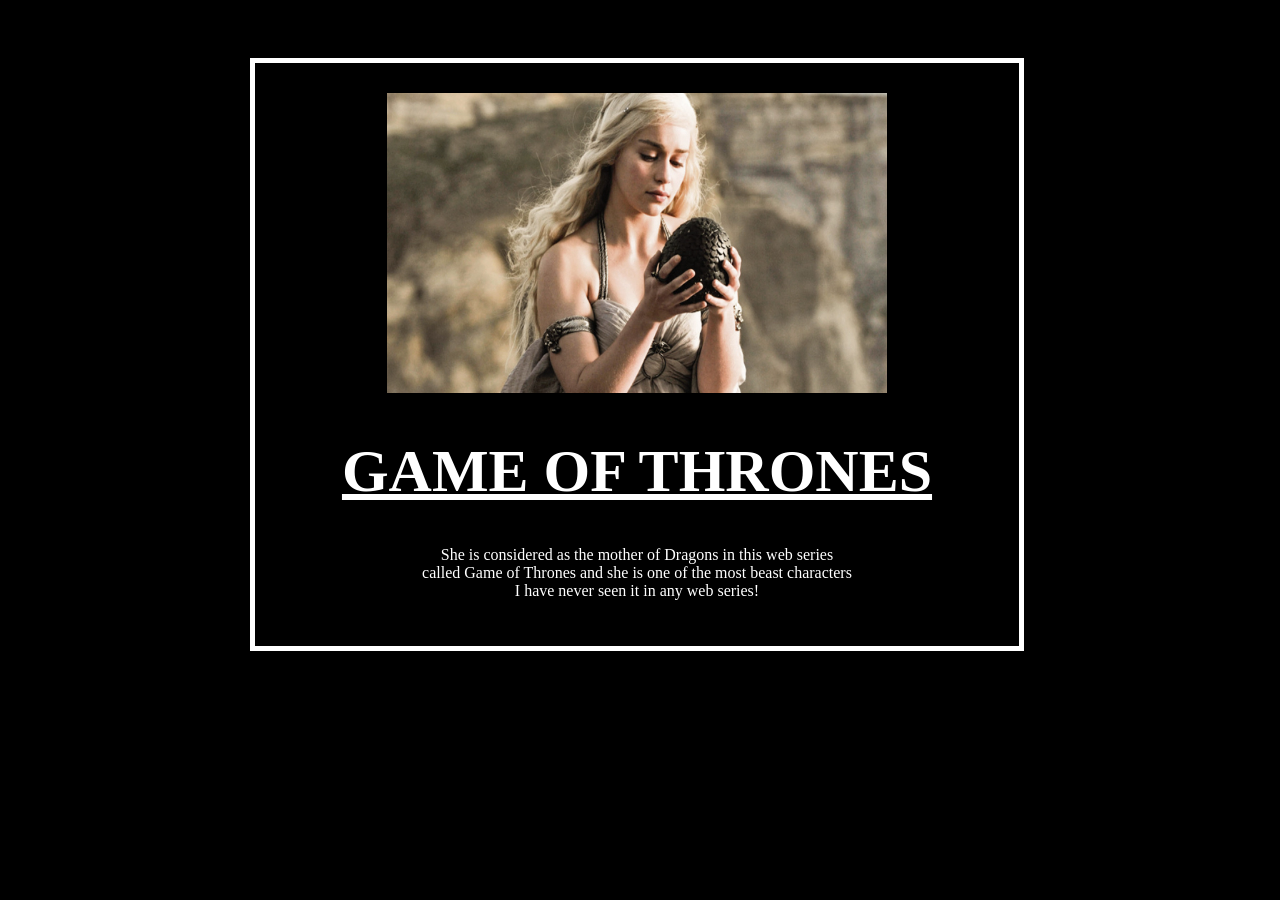
<file: project-2.2.html>
<!DOCTYPE html>
<html>
  <head>
    <title>Project 2</title>
    <style>
      body{
        background-color: black;
        position: absolute;
        left:15%;
        right:15%;
      }
      div{
        width: 80%;
        padding:30px;
        margin:50px;
        border:5px solid rgb(255, 255, 255);
        background-color: black;
        text-align: center;
      }
      h1{
        font-family: 'Times New Roman', serif;
        color: white;
        font-size:60px;
      }
    </style>
  </head>
  <body>
    <div><img src=./images/daenerys.jpeg width=500px height="300px">
      <h1><u>GAME OF THRONES</u></h1>
      <p style="color: white; font-family:Times New Roman">
        She is considered as the mother of Dragons in this web series <br>
        called Game of Thrones and she is one of the most beast characters <br>
        I have never seen it in any web series!
      </p>
    </div>
  </body>
</html>
</file>
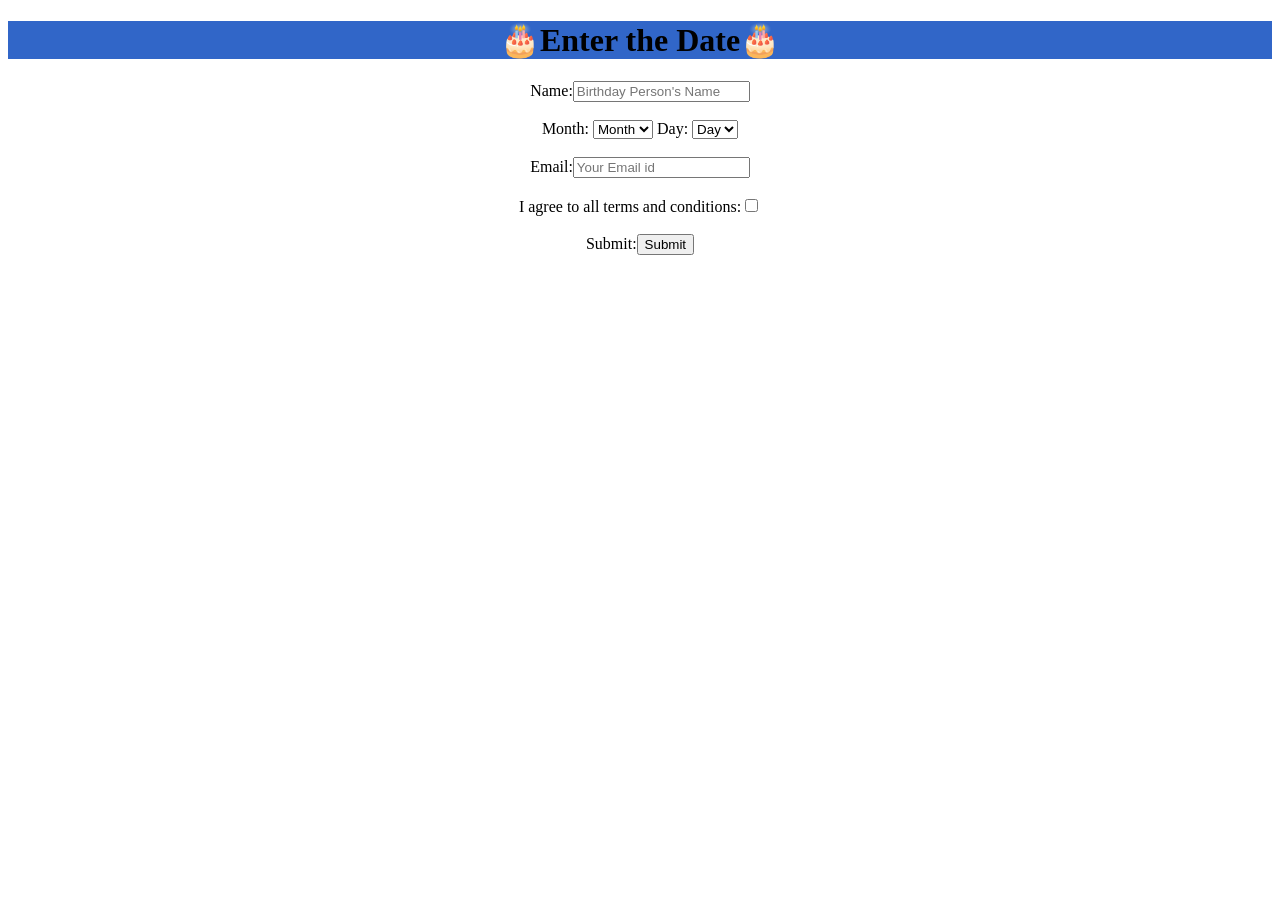
<file: project-2.3.html>
<!DOCTYPE html>
<html>
    <head>
        <title>
            Birthday Remainder
        </title>
    </head>
    <body>
        <h1 style="text-align:center;background-color:rgb(49, 102, 200);">🎂Enter the Date🎂</h1>
		<form action="thankyou.html" style="text-align:center" method="post">
			Name:<input type="text" name="fname" placeholder="Birthday Person's Name" required><br><br>
			<label for="">Month:</label>
			<select id="birthday" name="month">
				<option>Month</option>
				<option>Jan</option>
				<option>Feb</option>
				<option>Mar</option>
				<option>April</option>
				<option>May</option>
				<option>June</option>
				<option>July</option>
				<option>Aug</option>
				<option>Sept</option>
				<option>Nov</option>
				<option>Dec</option>
			</select>
			<label for="">Day:</label>
			<select id="birthday" name="day">
				<option>Day</option>
				<option>1</option>
				<option>2</option>
				<option>3</option>
				<option>4</option>
				<option>5</option>
				<option>6</option>
				<option>7</option>
				<option>8</option>
				<option>9</option>
				<option>10</option>
				<option>11</option>
				<option>12</option>
				<option>13</option>
				<option>14</option>
				<option>15</option>
				<option>16</option>
				<option>17</option>
				<option>18</option>
				<option>19</option>
				<option>20</option>
				<option>21</option>
				<option>22</option>
				<option>23</option>
				<option>24</option>
				<option>25</option>
				<option>26</option>
				<option>27</option>
				<option>28</option>
				<option>29</option>
				<option>30</option>
				<option>31</option>
			</select><br><br>
			Email:<input type="email" name="email" placeholder="Your Email id" required><br><br>
			<label>I agree to all terms and conditions:<input type="checkbox"></label><br><br>
			Submit:<input type="submit" name="submit">
		</form>
    </body>
</html>
</file>
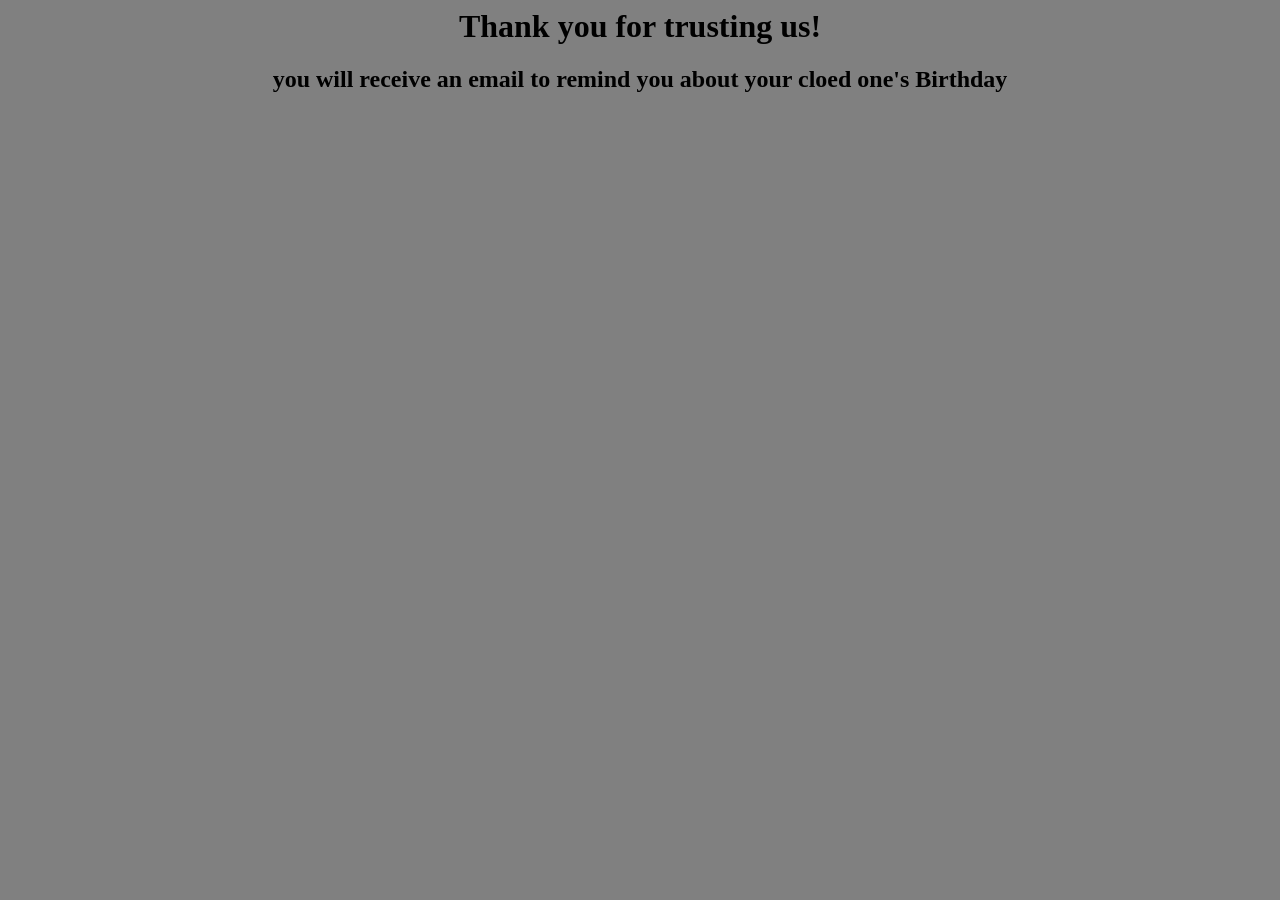
<file: thankyou.html>
<!DOCTY<!DOCTYPE html>
<html>
    <head>
        <title> 
            thank you 
        </title>
    </head>
    <body style="text-align:center; color:black; background-color:grey; font-family:sans serif">
        <h1>Thank you for trusting us!</h1>
        <h2>you will receive an email to remind you about your cloed one's Birthday</h2>
    </body>
</html>
</file>
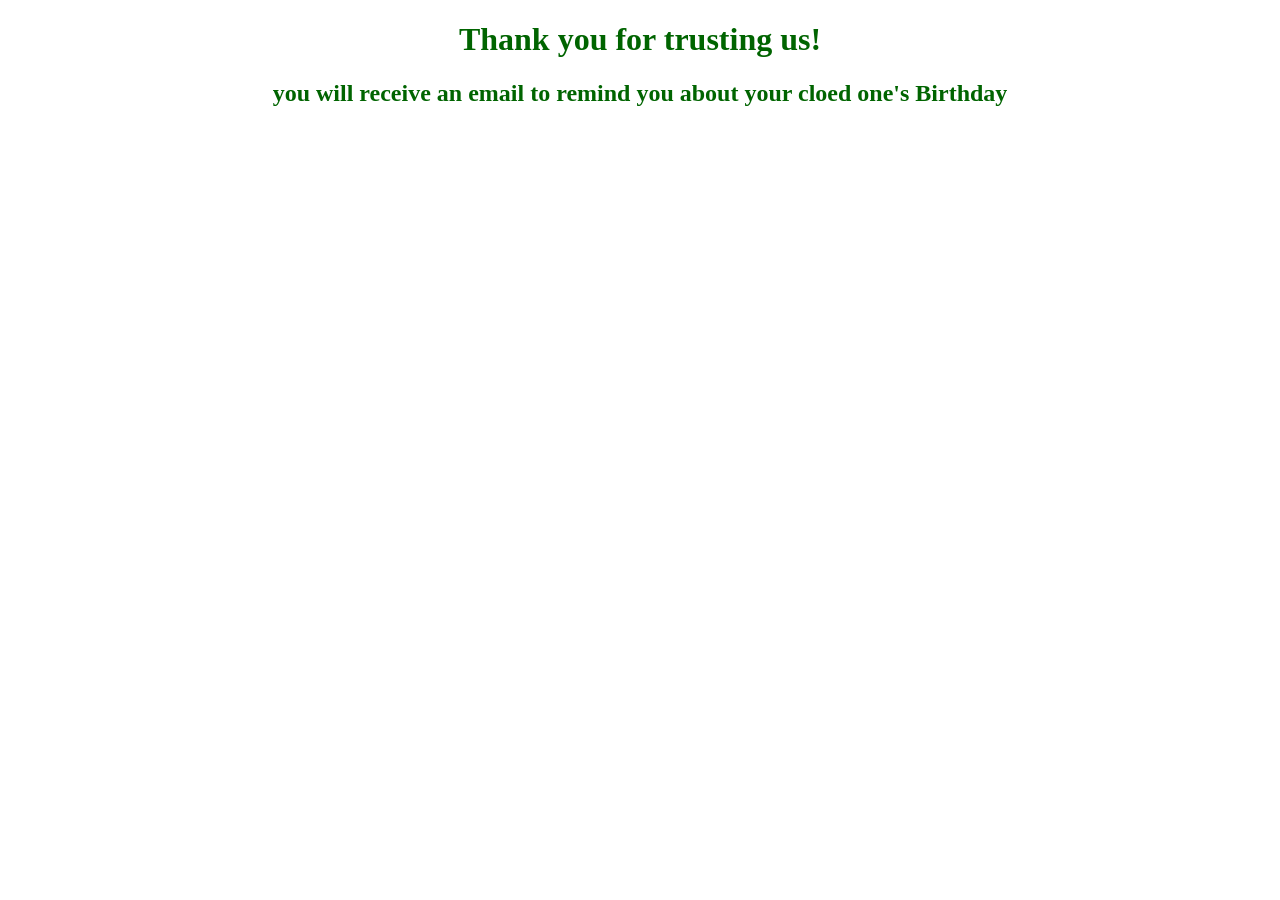
<file: public/3.1.html>
<!DOCTYPE html>
<html>
    <head>
        <title> 
            thank you 
        </title>
    </head>
    <body style="text-align:center; color:darkgreen">
        <h1>Thank you for trusting us!</h1>
        <h2>you will receive an email to remind you about your cloed one's Birthday</h2>
    </body>
</html>
</file>
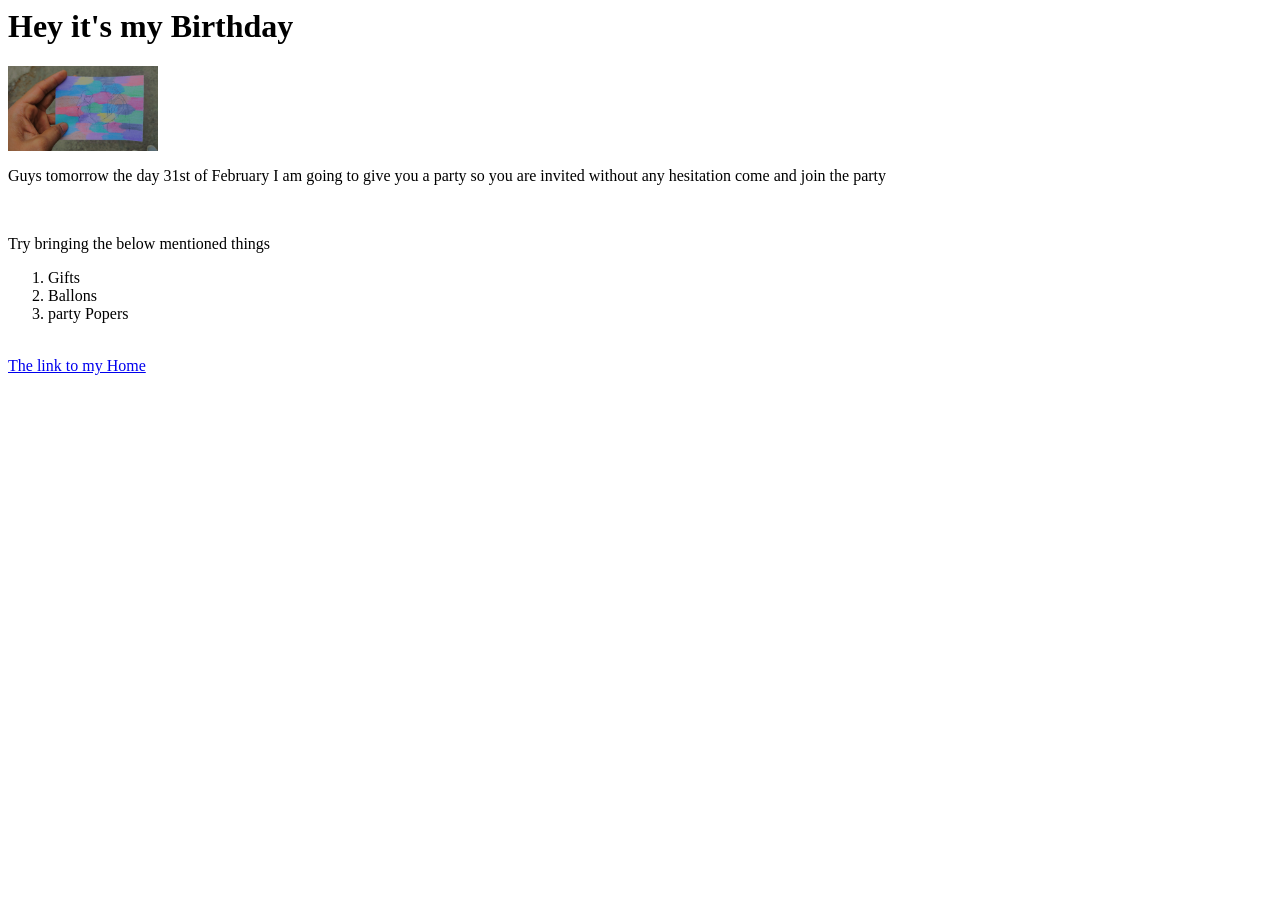
<file: public/birthday-invite.html>
<html><body><h1> Hey it's my Birthday</h1>
  <img src="../images/temp.jpg"alt="Drawing made up of multiple colours" width="150">
  
  <p> Guys tomorrow the day 31st of February I am going to give you a party so you are invited without any hesitation come and join the party </p>
  <br><p>Try bringing the below mentioned things</p>
  
  <ol>
      <li>Gifts</li>
      <li>Ballons</li>
      <li>party Popers</li>
  </ol></table><br>
  
  
  <a href="https://www.google.com/maps/@35.7040744,139.5577317,3a,75y,289.6h,87.01t,0.72r/data=!3m6!1e1!3m4!1sgT28ssf0BB2LxZ63JNcL1w!2e0!7i13312!8i6656">The link to my Home</a>
  </body>
  </html>
</file>
<file: style.css>
/* Global Styles */
body {
    font-family: Arial, sans-serif;
    margin: 0;
    padding: 0;
    padding-top: 25px;
    text-align: center;
    background: #ffffff;
    color: #333;
    overflow-x: hidden;
}

/* Navigation Bar */
header {
    display: flex;
    justify-content: space-between;
    padding: 15px 30px;
    background: #f8f9fa;
    position: fixed;
    width: 95%;
    top: 0;
    z-index: 1000;
    height: 40px;
    box-shadow: 0px 4px 6px rgba(0, 0, 0, 0.1);
}

header h1 {
    margin: 0;
    color: #1c7eff;
    font-size: 24px;
}

nav ul {
    list-style: none;
    display: flex;
    gap: 20px;
}

nav ul li a {
    color: #333;
    text-decoration: none;
    font-weight: bold;
    transition: color 0.3s;
}

nav ul li a:hover {
    color: #1c7eff;
}

/* Hero Section */
#hero {
    height: 100vh;
    display: flex;
    flex-direction: column;
    justify-content: center;
    align-items: center;
    background: #f8f9fa;
    color: #333;
    padding: 20px;
}

.profile-pic {
    width: 200px;
    height: 200px;
    border-radius: 50%;
    object-fit: cover;
    border: 3px solid #1c7eff;
    margin-bottom: 15px;
}

/* About Section */
#about {
    padding: 60px 20px;
    background: #ffffff;
}

.about-content {
    display: flex;
    align-items: center;
    justify-content: center;
    gap: 10px;
    max-width: 800px;
    margin: auto;
    text-align: left;
}

.about-pic {
    width: 140px;
    height: 140px;
    border-radius: 50%;
    object-fit: cover;
    border: 2px solid #1c7eff;
}

/* Projects Section */
.project-grid {
    display: flex;
    justify-content: center;
    gap: 25px;
    flex-wrap: wrap;
}

.project-card {
    background: #f8f9fa;
    padding: 20px;
    border-radius: 10px;
    box-shadow: 0px 4px 6px rgba(0, 0, 0, 0.1);
    transition: transform 0.3s ease;
    max-width: 300px;
}

.project-card:hover {
    transform: scale(1.05);
}

/* Contact Form */
#contact {
    padding: 60px 20px;
    background: #ffffff;
}

form {
    display: flex;
    flex-direction: column;
    gap: 15px;
    width: 320px;
    margin: auto;
    background: #f8f9fa;
    padding: 20px;
    border-radius: 10px;
    box-shadow: 0px 4px 6px rgba(0, 0, 0, 0.1);
    max-width: 100%;
}

input, textarea {
    padding: 12px;
    border: 1px solid #ddd;
    border-radius: 5px;
    width: calc(100% - 24px);
}

button {
    padding: 12px;
    background: #1c7eff;
    color: white;
    border: none;
    border-radius: 5px;
    cursor: pointer;
    transition: background 0.3s;
}

button:hover {
    background: #155ab6;
}

/* Footer */
footer {
    background: #f8f9fa;
    color: #333;
    padding: 15px;
    margin-top: 40px;
    text-align: center;
    font-size: 14px;
}
img {
    border-radius: 10px; /* Makes the image circular */
    width: 160px; /* Ensure width and height are equal for a perfect circle */
    height: 80px;
    object-fit: cover; /* Ensures the image covers the space without distortion */
}
</file>
<file: project 1.css>
body {
    font-family: Arial, sans-serif;
    margin: 0;
    padding: 0;
    background-color: #0d0d0d;
    color: #e0e0e0;
}

header {
    background: linear-gradient(135deg, #0d47a1, #2196f3);
    padding: 20px;
    text-align: center;
    color: #fff;
    font-size: 26px;
    font-weight: bold;
    box-shadow: 0 4px 10px rgba(0, 0, 0, 0.5);
    text-transform: uppercase;
}

nav ul {
    list-style-type: none;
    padding: 0;
    text-align: center;
    background: #212121;
    padding: 12px;
    border-radius: 12px 12px 12px 12px;
}

nav ul li {
    display: inline;
    margin: 0 18px;
}

nav ul li a {
    color: #00e676;
    text-decoration: none;
    font-weight: bold;
    font-size: 18px;
    transition: color 0.3s ease-in-out;
}

nav ul li a:hover {
    color: #ff9100;
}

main {
    padding: 20px;
}

section {
    margin-bottom: 40px;
    padding: 20px;
    background: #1e1e1e;
    border-radius: 10px;
    box-shadow: 0 4px 10px rgba(0, 255, 255, 0.3);
}

h2 {
    text-align:center;
    border-bottom: 3px solid #00e676;
    padding-bottom: 10px;
    color: #ff9100;
    text-transform: uppercase;
}

table {
    width: 100%;
    border-collapse: collapse;
    margin-top: 20px;
}

table, th, td {
    border: 1px solid #00e676;
}

th, td {
    padding: 12px;
    text-align: left;
}

th {
    background: #00e676;
    text-align: center;
    color: #000;
    font-weight: bold;
}

tr:nth-child(even) {
    background-color: #263238;
}

tr:hover {
    background-color: #37474f;
    transition: 0.3s;
}

footer {
    background: linear-gradient(135deg, #0d47a1, #2196f3);
    text-align: center;
    padding: 15px;
    color: #fff;
    font-size: 14px;
    font-weight: bold;
    border-radius: 10px 10px 0 0;
    letter-spacing: 1px;
}

td
{
    text-align:center;
}
</file>
<file: project 2.css>
H1{
    color:RGB(255,69,0);
}

h2{
    color:RGB(0,128,255);
   
}

*{

   font: size 30px;
   font-family:'Trebuchet MS', 'Lucida Sans Unicode', 'Lucida Grande','Lucida Sans',Arial,sans-serif;
     
}

hr {
  border:  1px solid black;

} 

p{
    color:RGB(0,0,0);
    font-size: 20px;
}

a
{
  font-size:20px;
}

body
{
  background-image: url('images/background.jpg');
      background-repeat:no-repeat;
      background-size: cover;
      background-position: center;

}
img
{
    width:200px;
    border-radius:10px;
}
</file>
<file: project-1.css>
body {
    font-family: Arial, sans-serif;
    margin: 0;
    padding: 0;
    background-color: #0d0d0d;
    color: #e0e0e0;
}

header {
    background: linear-gradient(135deg, #0d47a1, #2196f3);
    padding: 20px;
    text-align: center;
    color: #fff;
    font-size: 26px;
    font-weight: bold;
    box-shadow: 0 4px 10px rgba(0, 0, 0, 0.5);
    text-transform: uppercase;
}

nav ul {
    list-style-type: none;
    padding: 0;
    text-align: center;
    background: #212121;
    padding: 12px;
    border-radius: 12px 12px 12px 12px;
}

nav ul li {
    display: inline;
    margin: 0 18px;
}

nav ul li a {
    color: #00e676;
    text-decoration: none;
    font-weight: bold;
    font-size: 18px;
    transition: color 0.3s ease-in-out;
}

nav ul li a:hover {
    color: #ff9100;
}

main {
    padding: 20px;
}

section {
    margin-bottom: 40px;
    padding: 20px;
    background: #1e1e1e;
    border-radius: 10px;
    box-shadow: 0 4px 10px rgba(0, 255, 255, 0.3);
}

h2 {
    text-align:center;
    border-bottom: 3px solid #00e676;
    padding-bottom: 10px;
    color: #ff9100;
    text-transform: uppercase;
}

table {
    width: 100%;
    border-collapse: collapse;
    margin-top: 20px;
}

table, th, td {
    border: 1px solid #00e676;
}

th, td {
    padding: 12px;
    text-align: left;
}

th {
    background: #00e676;
    text-align: center;
    color: #000;
    font-weight: bold;
}

tr:nth-child(even) {
    background-color: #263238;
}

tr:hover {
    background-color: #37474f;
    transition: 0.3s;
}

footer {
    background: linear-gradient(135deg, #0d47a1, #2196f3);
    text-align: center;
    padding: 15px;
    color: #fff;
    font-size: 14px;
    font-weight: bold;
    border-radius: 10px 10px 0 0;
    letter-spacing: 1px;
}

td
{
    text-align:center;
}
</file>
